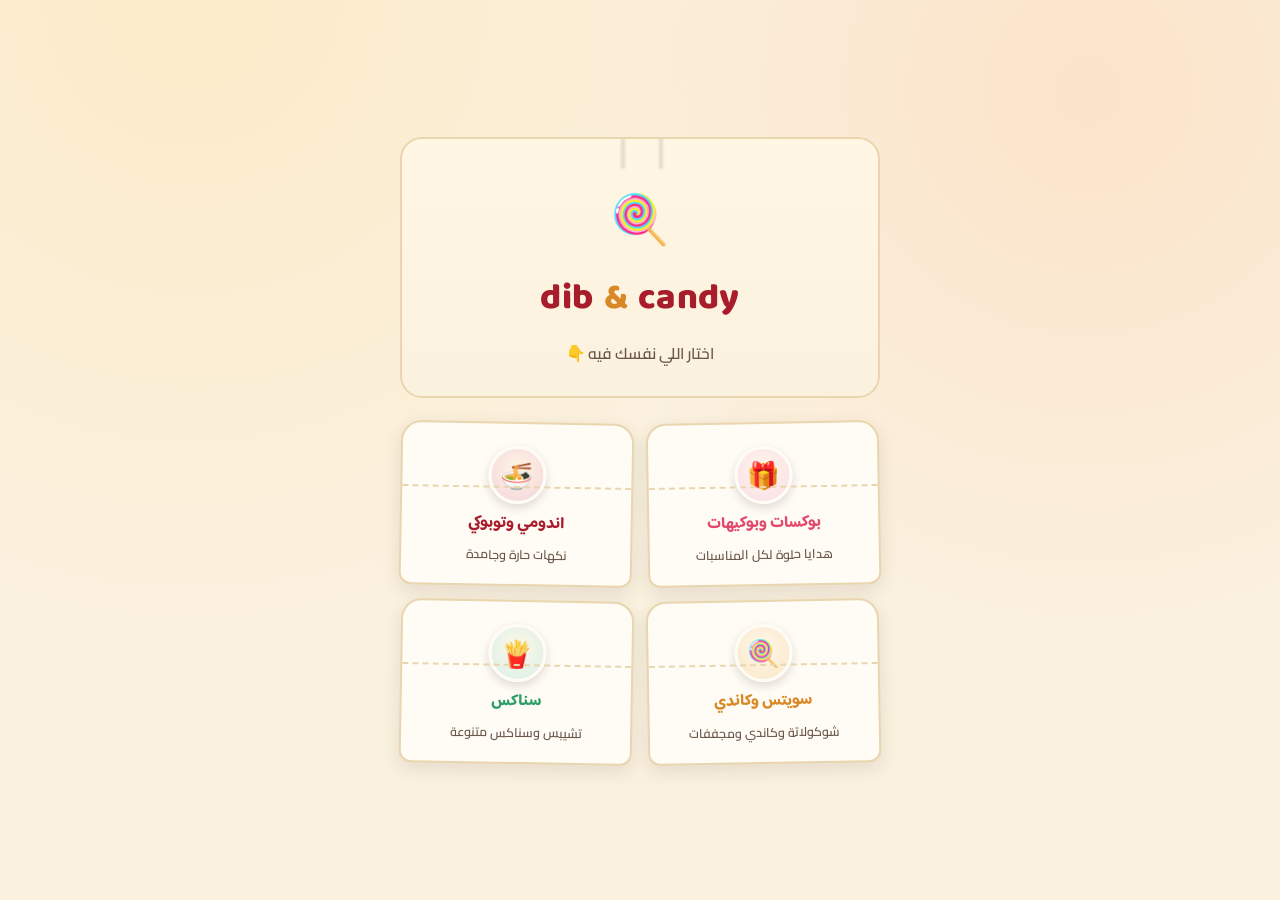
<file: index.html>
<!DOCTYPE html>
<html lang="ar" dir="rtl">
<head>
<meta charset="UTF-8">
<meta name="viewport" content="width=device-width, initial-scale=1.0, viewport-fit=cover">
<meta name="theme-color" content="#D6293A">
<meta name="description" content="dib & candy — بوكسات هدايا، اندومي وتوبوكي، سويتس وكاندي، وسناكس. اختار اللي نفسك فيه واطلب من واتساب.">
<title>🍭 dib &amp; candy</title>
<link rel="preconnect" href="https://fonts.googleapis.com">
<link rel="preconnect" href="https://fonts.gstatic.com" crossorigin>
<link href="https://fonts.googleapis.com/css2?family=Cairo:wght@400;600;700;800&family=Baloo+Bhaijaan+2:wght@600;700;800&display=swap" rel="stylesheet">

<style>
:root {
  --paper: #FBF1DF;
  --paper-2: #F5E6C8;
  --card: #FFFCF5;
  --ink: #2A1E19;
  --ink-soft: #6B564A;
  --red: #D6293A;
  --red-deep: #A81D2C;
  --gold: #F2A93B;
  --gold-deep: #D98826;
  --green: #2E9E68;
  --rose: #E2496B;
  --line: #E9D6AE;

  --font-display: "Baloo Bhaijaan 2", "Cairo", sans-serif;
  --font-body: "Cairo", sans-serif;
}

* { margin: 0; padding: 0; box-sizing: border-box; }
html { -webkit-text-size-adjust: 100%; scroll-behavior: smooth; }

@media (prefers-reduced-motion: reduce) {
  * { animation-duration: 0.001ms !important; animation-iteration-count: 1 !important; transition-duration: 0.001ms !important; }
}

body {
  font-family: var(--font-body);
  min-height: 100vh;
  min-height: 100dvh;
  color: var(--ink);
  background:
    radial-gradient(circle at 15% 0%, #FCEBC9 0%, transparent 45%),
    radial-gradient(circle at 85% 10%, #FBE3C9 0%, transparent 40%),
    var(--paper);
  overflow-x: hidden;
  display: flex;
  align-items: center;
  justify-content: center;
  padding: 40px 18px;
  position: relative;
}

.container {
  position: relative;
  z-index: 1;
  max-width: 480px;
  width: 100%;
}

/* ---------------- Header (matches shop header) ---------------- */

.header {
  position: relative;
  text-align: center;
  padding: 34px 16px 28px;
  margin-bottom: 24px;
  background: linear-gradient(180deg, #FFF6E4 0%, var(--paper) 100%);
  border: 2px solid var(--line);
  border-radius: 22px;
  overflow: hidden;
}

.header::before,
.header::after {
  content: "";
  position: absolute;
  top: -30px;
  width: 4px;
  height: 60px;
  background: rgba(42,30,25,0.12);
  border-radius: 4px;
  animation: steam 3.2s ease-in-out infinite;
  filter: blur(1px);
}
.header::before { left: 46%; animation-delay: 0s; }
.header::after  { left: 54%; animation-delay: 1.1s; }

@keyframes steam {
  0%   { transform: translateY(0) scaleY(0.8); opacity: 0; }
  25%  { opacity: .6; }
  60%  { opacity: .35; }
  100% { transform: translateY(-38px) scaleY(1.3); opacity: 0; }
}

.brand-emoji {
  font-size: 3rem;
  display: inline-block;
  transform-origin: 65% 75%;
}

.brand-name {
  font-family: var(--font-display);
  font-size: clamp(28px, 7vw, 36px);
  font-weight: 800;
  color: var(--red-deep);
  letter-spacing: 0.3px;
  margin-top: 6px;
}
.brand-name .amp { color: var(--gold-deep); font-weight: 800; padding: 0 3px; }

.tagline {
  margin-top: 8px;
  font-size: 15.5px;
  font-weight: 600;
  color: var(--ink-soft);
}

/* ---------------- Nav cards ---------------- */

.grid {
  display: grid;
  grid-template-columns: 1fr 1fr;
  gap: 14px;
}
@media (max-width: 420px) {
  .grid { grid-template-columns: 1fr; }
}

.card {
  --accent: var(--red);
  --accent-soft: var(--paper-2);
  position: relative;
  background: var(--card);
  color: var(--ink);
  text-decoration: none;
  border: 2px solid var(--line);
  border-radius: 20px 20px 12px 12px;
  padding: 22px 14px 18px;
  display: flex;
  flex-direction: column;
  align-items: center;
  gap: 8px;
  box-shadow: 0 6px 18px rgba(42, 30, 25, 0.10);
  transform: rotate(var(--tilt, 0deg));
  transition: transform 0.2s ease, box-shadow 0.2s ease, border-color .2s ease;
  overflow: hidden;
}
.card::before {
  content: "";
  position: absolute;
  top: 62px;
  left: 0;
  right: 0;
  height: 0;
  border-top: 2px dashed var(--line);
}
.card:nth-child(odd)  { --tilt: -1deg; }
.card:nth-child(even) { --tilt: 1deg; }

.card:hover,
.card:focus-visible {
  transform: rotate(0deg) translateY(-5px);
  box-shadow: 0 14px 26px rgba(42, 30, 25, 0.18);
  border-color: var(--accent);
}
.card:focus-visible { outline: 3px solid var(--gold-deep); outline-offset: 3px; }
.card:active { transform: rotate(0deg) translateY(-1px) scale(0.98); }

.card-icon {
  width: 58px;
  height: 58px;
  border-radius: 50%;
  background: radial-gradient(circle at 50% 40%, #FFF7E6 0%, var(--accent-soft) 75%);
  border: 3px solid var(--card);
  box-shadow: 0 4px 10px rgba(42,30,25,0.15);
  display: flex;
  align-items: center;
  justify-content: center;
  font-size: 1.65rem;
  margin-bottom: 2px;
}
.card-title {
  font-family: var(--font-display);
  font-weight: 700;
  font-size: 1rem;
  line-height: 1.3;
  color: var(--accent);
}
.card-sub {
  font-size: 0.78rem;
  color: var(--ink-soft);
  font-weight: 600;
}

.card--gift    { --accent: var(--rose); --accent-soft: #FBE3E9; }
.card--indomie { --accent: var(--red-deep); --accent-soft: #F7DCDC; }
.card--sweets  { --accent: var(--gold-deep); --accent-soft: #FBEBD1; }
.card--snacks  { --accent: var(--green); --accent-soft: #E1F2E8; }

/* ---------------- Entrance motion ---------------- */

@media (prefers-reduced-motion: no-preference) {
  .brand-emoji { animation: wiggle 0.7s ease 0.15s 1 both; }
  .tagline { animation: rise 0.5s ease 0.35s both; }
  .grid .card { opacity: 0; animation: rise 0.5s ease both; }
  .grid .card:nth-child(1) { animation-delay: 0.45s; }
  .grid .card:nth-child(2) { animation-delay: 0.55s; }
  .grid .card:nth-child(3) { animation-delay: 0.65s; }
  .grid .card:nth-child(4) { animation-delay: 0.75s; }
}

@keyframes wiggle {
  0%   { transform: rotate(0deg); }
  25%  { transform: rotate(-10deg); }
  55%  { transform: rotate(8deg); }
  80%  { transform: rotate(-4deg); }
  100% { transform: rotate(0deg); }
}
@keyframes rise {
  from { opacity: 0; transform: translateY(14px) rotate(var(--tilt, 0deg)); }
  to   { opacity: 1; transform: translateY(0) rotate(var(--tilt, 0deg)); }
}
</style>
</head>
<body>

<main class="container">
    <div class="header">
        <span class="brand-emoji" aria-hidden="true">🍭</span>
        <h1 class="brand-name">dib <span class="amp">&amp;</span> candy</h1>
        <p class="tagline">اختار اللي نفسك فيه 👇</p>
    </div>

    <nav class="grid" aria-label="أقسام المتجر">
        <a href="gift.html" class="card card--gift">
            <span class="card-icon" aria-hidden="true">🎁</span>
            <span class="card-title">بوكسات وبوكيهات</span>
            <span class="card-sub">هدايا حلوة لكل المناسبات</span>
        </a>
        <a href="indomie.html" class="card card--indomie">
            <span class="card-icon" aria-hidden="true">🍜</span>
            <span class="card-title">اندومي وتوبوكي</span>
            <span class="card-sub">نكهات حارة وجامدة</span>
        </a>
        <a href="sweets.html" class="card card--sweets">
            <span class="card-icon" aria-hidden="true">🍭</span>
            <span class="card-title">سويتس وكاندي</span>
            <span class="card-sub">شوكولاتة وكاندي ومجففات</span>
        </a>
        <a href="snacks.html" class="card card--snacks">
            <span class="card-icon" aria-hidden="true">🍟</span>
            <span class="card-title">سناكس</span>
            <span class="card-sub">تشيبس وسناكس متنوعة</span>
        </a>
    </nav>
</main>

</body>
</html>
</file>
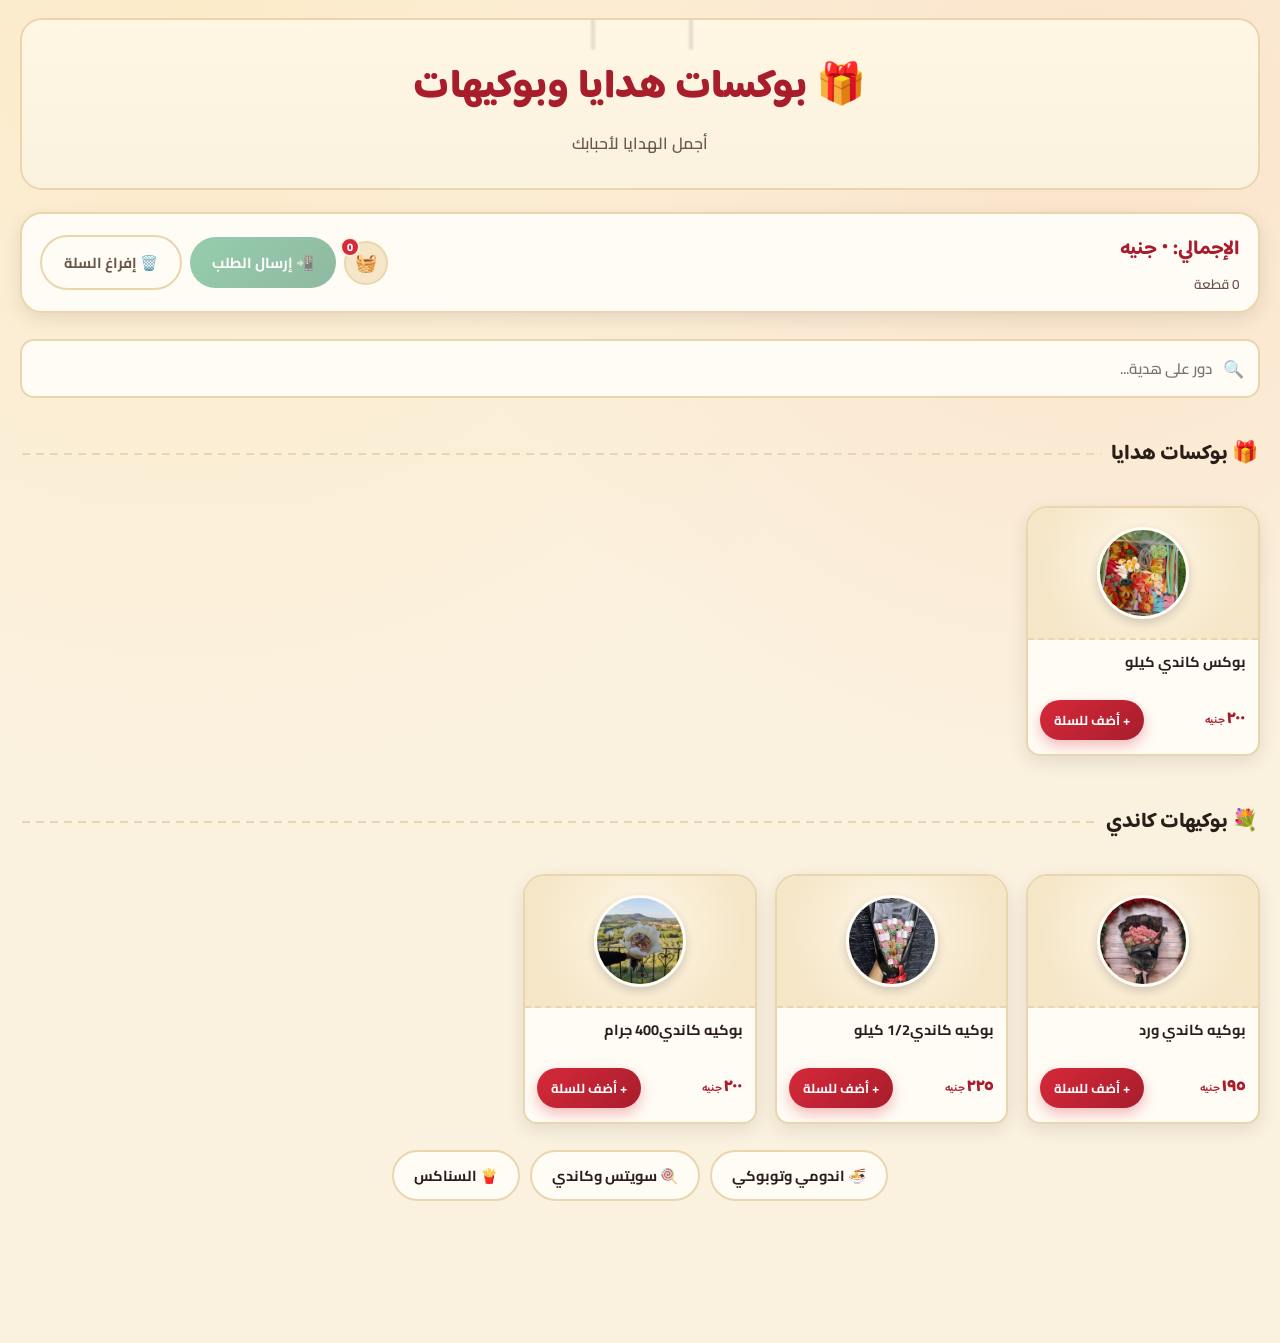
<file: gift.html>
<!DOCTYPE html>
<html lang="ar" dir="rtl">
<head>
    <meta charset="UTF-8">
    <meta name="viewport" content="width=device-width, initial-scale=1.0">
    <title>🎁 بوكسات هدايا وبوكيهات</title>
    <meta name="description" content="أجمل الهدايا لأحبابك — اطلب بسهولة وابعت طلبك على واتساب.">
    <link rel="preconnect" href="https://fonts.googleapis.com">
    <link href="https://fonts.googleapis.com/css2?family=Cairo:wght@400;600;700;800&family=Baloo+Bhaijaan+2:wght@600;700;800&display=swap" rel="stylesheet">
    <style>
/* ============================================================
   منتجات كوري — هوية بصرية "علبة نودلز"
   الألوان: ورقي دافئ + أحمر قوتشوجانج + ذهبي بيضة + أخضر سوجو
   ============================================================ */

:root {
  --paper: #FBF1DF;
  --paper-2: #F5E6C8;
  --card: #FFFCF5;
  --ink: #2A1E19;
  --ink-soft: #6B564A;
  --red: #D6293A;
  --red-deep: #A81D2C;
  --gold: #F2A93B;
  --gold-deep: #D98826;
  --green: #2E9E68;
  --green-deep: #21774C;
  --line: #E9D6AE;

  --font-display: "Baloo Bhaijaan 2", "Cairo", sans-serif;
  --font-body: "Cairo", sans-serif;

  --radius-lg: 22px;
  --radius-md: 14px;
  --shadow-card: 0 6px 18px rgba(42, 30, 25, 0.10);
  --shadow-pop: 0 10px 28px rgba(214, 41, 58, 0.28);
}

* { box-sizing: border-box; }

html { scroll-behavior: smooth; }

body {
  margin: 0;
  font-family: var(--font-body);
  background:
    radial-gradient(circle at 15% 0%, #FCEBC9 0%, transparent 45%),
    radial-gradient(circle at 85% 10%, #FBE3C9 0%, transparent 40%),
    var(--paper);
  color: var(--ink);
  min-height: 100vh;
  padding-bottom: 96px; /* room for mobile sticky bar */
}

@media (prefers-reduced-motion: reduce) {
  * { animation-duration: 0.001ms !important; animation-iteration-count: 1 !important; transition-duration: 0.001ms !important; }
}

.container {
  max-width: 1320px;
  margin: 0 auto;
  padding: 18px 20px 40px;
}

@media (min-width: 1600px) {
  .container { max-width: 1480px; }
}

/* ---------------- Header ---------------- */

.header {
  position: relative;
  text-align: center;
  padding: 34px 16px 30px;
  margin-bottom: 22px;
  background: linear-gradient(180deg, #FFF6E4 0%, var(--paper) 100%);
  border: 2px solid var(--line);
  border-radius: var(--radius-lg);
  overflow: hidden;
}

.header::before,
.header::after {
  content: "";
  position: absolute;
  top: -30px;
  width: 4px;
  height: 60px;
  background: rgba(42,30,25,0.12);
  border-radius: 4px;
  animation: steam 3.2s ease-in-out infinite;
  filter: blur(1px);
}
.header::before { left: 46%; animation-delay: 0s; }
.header::after  { left: 54%; animation-delay: 1.1s; }

@keyframes steam {
  0%   { transform: translateY(0) scaleY(0.8); opacity: 0; }
  25%  { opacity: .6; }
  60%  { opacity: .35; }
  100% { transform: translateY(-38px) scaleY(1.3); opacity: 0; }
}

.header h1 {
  font-family: var(--font-display);
  font-weight: 800;
  font-size: clamp(28px, 6vw, 40px);
  margin: 0 0 6px;
  color: var(--red-deep);
  letter-spacing: 0.5px;
}

.header p {
  margin: 0;
  color: var(--ink-soft);
  font-size: 16px;
  font-weight: 600;
}

/* ---------------- Category pills (page nav) ---------------- */

.navigation {
  display: flex;
  flex-wrap: wrap;
  gap: 10px;
  justify-content: center;
  margin: 26px 0 6px;
}

.nav-btn {
  text-decoration: none;
  font-family: var(--font-body);
  font-weight: 700;
  font-size: 14.5px;
  color: var(--ink);
  background: var(--card);
  border: 2px solid var(--line);
  padding: 10px 20px;
  border-radius: 999px;
  transition: transform .15s ease, background .15s ease, color .15s ease, border-color .15s ease;
}

.nav-btn:hover {
  transform: translateY(-2px);
  background: var(--gold);
  border-color: var(--gold-deep);
  color: var(--ink);
}

.nav-btn.active {
  background: var(--red);
  border-color: var(--red-deep);
  color: #fff;
}

/* ---------------- Search ---------------- */

.search-wrap {
  margin: 20px 0 8px;
  position: relative;
}

.search-wrap input {
  width: 100%;
  font-family: var(--font-body);
  font-size: 15px;
  font-weight: 600;
  padding: 13px 46px 13px 16px;
  border-radius: var(--radius-md);
  border: 2px solid var(--line);
  background: var(--card);
  color: var(--ink);
  outline: none;
  transition: border-color .15s ease;
}

.search-wrap input:focus {
  border-color: var(--red);
}

.search-wrap .search-icon {
  position: absolute;
  right: 16px;
  top: 50%;
  transform: translateY(-50%);
  font-size: 17px;
  pointer-events: none;
  opacity: 0.6;
}

/* ---------------- Cart summary bar ---------------- */

.cart-summary {
  position: sticky;
  top: 12px;
  z-index: 40;
  display: flex;
  align-items: center;
  justify-content: space-between;
  gap: 12px;
  flex-wrap: wrap;
  background: var(--card);
  border: 2px solid var(--line);
  border-radius: var(--radius-lg);
  padding: 14px 18px;
  box-shadow: var(--shadow-card);
  margin-bottom: 26px;
}

.cart-summary .total {
  font-family: var(--font-display);
  font-weight: 700;
  font-size: 20px;
  color: var(--red-deep);
}

.cart-summary .total span { font-size: 24px; }

.cart-summary .items-count {
  font-size: 13.5px;
  color: var(--ink-soft);
  font-weight: 600;
  margin-top: 2px;
}

.basket-btn {
  position: relative;
  font-family: var(--font-body);
  font-weight: 700;
  font-size: 18px;
  border: 2px solid var(--line);
  background: var(--paper-2);
  border-radius: 999px;
  width: 44px;
  height: 44px;
  display: flex;
  align-items: center;
  justify-content: center;
  cursor: pointer;
  transition: transform .12s ease, border-color .12s ease;
}
.basket-btn:hover { transform: translateY(-2px); border-color: var(--gold-deep); }

.basket-badge {
  position: absolute;
  top: -6px;
  left: -6px;
  min-width: 20px;
  height: 20px;
  padding: 0 5px;
  border-radius: 999px;
  background: var(--red);
  color: #fff;
  font-size: 11px;
  font-weight: 800;
  display: flex;
  align-items: center;
  justify-content: center;
  border: 2px solid var(--paper);
}

.order-btn, #clearCartBtn {
  font-family: var(--font-body);
  font-weight: 700;
  font-size: 14.5px;
  border: none;
  border-radius: 999px;
  padding: 12px 22px;
  cursor: pointer;
  transition: transform .12s ease, box-shadow .12s ease, opacity .15s ease;
}

.order-btn {
  background: linear-gradient(135deg, var(--green) 0%, var(--green-deep) 100%);
  color: #fff;
  box-shadow: 0 8px 18px rgba(46,158,104,0.35);
}

.order-btn:hover { transform: translateY(-2px); }
.order-btn:active { transform: translateY(0); }
.order-btn:disabled {
  opacity: 0.5;
  cursor: not-allowed;
  box-shadow: none;
  transform: none;
}

#clearCartBtn {
  background: transparent;
  color: var(--ink-soft);
  border: 2px solid var(--line);
}
#clearCartBtn:hover { border-color: var(--red); color: var(--red); }

/* ---------------- Section headers ---------------- */

.section-title {
  display: flex;
  align-items: center;
  gap: 10px;
  margin: 30px 2px 16px;
}

.section-title h2 {
  font-family: var(--font-display);
  font-size: 21px;
  font-weight: 700;
  color: var(--ink);
  margin: 0;
  white-space: nowrap;
}

.section-title .line {
  flex: 1;
  height: 2px;
  background: repeating-linear-gradient(90deg, var(--line) 0 8px, transparent 8px 14px);
}

/* ---------------- Products grid ---------------- */

.products-grid {
  display: grid;
  grid-template-columns: repeat(auto-fill, minmax(168px, 1fr));
  gap: 16px;
}

@media (min-width: 900px) {
  .products-grid { grid-template-columns: repeat(auto-fill, minmax(200px, 1fr)); gap: 18px; }
}

.product-card {
  position: relative;
  background: var(--card);
  border: 2px solid var(--line);
  border-radius: var(--radius-lg) var(--radius-lg) var(--radius-md) var(--radius-md);
  box-shadow: var(--shadow-card);
  overflow: hidden;
  display: flex;
  flex-direction: column;
  transition: transform .18s ease, box-shadow .18s ease;
}

.product-card:hover {
  transform: translateY(-4px);
  box-shadow: 0 14px 26px rgba(42,30,25,0.16);
}

.product-media {
  position: relative;
  height: 132px;
  display: flex;
  align-items: center;
  justify-content: center;
  background:
    radial-gradient(circle at 50% 40%, #FFF7E6 0%, var(--paper-2) 75%);
  border-bottom: 2px dashed var(--line);
}

.product-media img {
  width: 92px;
  height: 92px;
  object-fit: cover;
  border-radius: 50%;
  border: 3px solid var(--card);
  box-shadow: 0 4px 10px rgba(42,30,25,0.18);
  background: #fff;
}

.product-media .fallback-emoji {
  font-size: 40px;
  width: 92px;
  height: 92px;
  border-radius: 50%;
  display: flex;
  align-items: center;
  justify-content: center;
  background: var(--card);
  border: 3px solid var(--card);
  box-shadow: 0 4px 10px rgba(42,30,25,0.18);
}

/* price tag — next to quantity / add-to-cart */
.price-tag {
  display: flex;
  flex-direction: column;
  line-height: 1.15;
}
.price-tag .old-price-footer {
  font-size: 11px;
  font-weight: 700;
  text-decoration: line-through;
  color: var(--ink-soft);
  opacity: 0.85;
}
.price-tag .current-price {
  font-family: var(--font-display);
  font-weight: 800;
  font-size: 16px;
  color: var(--red-deep);
}
.price-tag .current-price small {
  font-size: 11px;
  font-weight: 600;
  margin-right: 2px;
}

.product-info {
  padding: 12px 12px 14px;
  display: flex;
  flex-direction: column;
  gap: 10px;
  flex: 1;
}

.product-name {
  font-size: 14.5px;
  font-weight: 700;
  color: var(--ink);
  line-height: 1.35;
  min-height: 38px;
}

.product-footer {
  margin-top: auto;
  display: flex;
  align-items: center;
  justify-content: space-between;
  gap: 8px;
}

/* stepper */
.stepper {
  display: flex;
  align-items: center;
  gap: 8px;
  background: var(--paper-2);
  border-radius: 999px;
  padding: 4px;
}

.stepper button {
  width: 26px;
  height: 26px;
  border-radius: 50%;
  border: none;
  background: var(--card);
  color: var(--red-deep);
  font-weight: 800;
  font-size: 16px;
  cursor: pointer;
  display: flex;
  align-items: center;
  justify-content: center;
  transition: background .12s ease, transform .12s ease;
}
.stepper button:hover { background: var(--gold); transform: scale(1.06); }
.stepper button:active { transform: scale(0.94); }

.stepper .qty {
  min-width: 18px;
  text-align: center;
  font-weight: 700;
  font-size: 14px;
}

.add-btn {
  border: none;
  background: linear-gradient(135deg, var(--red) 0%, var(--red-deep) 100%);
  color: #fff;
  font-family: var(--font-body);
  font-weight: 700;
  font-size: 13px;
  padding: 8px 14px;
  border-radius: 999px;
  cursor: pointer;
  box-shadow: 0 6px 14px rgba(214,41,58,0.30);
  transition: transform .12s ease;
}
.add-btn:hover { transform: translateY(-2px); }
.add-btn:active { transform: translateY(0); }

.product-card.in-cart {
  border-color: var(--red);
}

/* discount / offer badge */
.offer-ribbon {
  position: absolute;
  top: 8px;
  right: 8px;
  z-index: 2;
  background: var(--gold);
  color: var(--red-deep);
  font-family: var(--font-body);
  font-weight: 800;
  font-size: 10.5px;
  padding: 4px 9px;
  border-radius: 999px;
  border: 2px solid var(--card);
  transform: rotate(8deg);
  box-shadow: 0 3px 8px rgba(42,30,25,0.2);
}

/* ---------------- Empty state ---------------- */

.empty-state {
  text-align: center;
  padding: 40px 20px;
  color: var(--ink-soft);
  font-weight: 600;
}
.empty-state .emoji { font-size: 40px; display: block; margin-bottom: 10px; }

/* ---------------- Cart drawer (basket) — shared across all pages ---------------- */

.cart-backdrop {
  position: fixed;
  inset: 0;
  background: rgba(42, 30, 25, 0.45);
  opacity: 0;
  pointer-events: none;
  transition: opacity .25s ease;
  z-index: 199;
}
.cart-backdrop.show { opacity: 1; pointer-events: auto; }

.cart-drawer {
  position: fixed;
  top: 0;
  left: -100%;
  width: min(360px, 88vw);
  height: 100%;
  background: var(--paper);
  border-left: 2px solid var(--line);
  box-shadow: 12px 0 30px rgba(42,30,25,0.25);
  z-index: 200;
  display: flex;
  flex-direction: column;
  transition: left .3s ease;
}
.cart-drawer.open { left: 0; }

.cart-drawer-header {
  display: flex;
  align-items: center;
  justify-content: space-between;
  padding: 18px 18px 14px;
  border-bottom: 2px dashed var(--line);
}
.cart-drawer-header h3 {
  font-family: var(--font-display);
  font-size: 19px;
  margin: 0;
  color: var(--red-deep);
}
.drawer-close {
  width: 34px;
  height: 34px;
  border-radius: 50%;
  border: none;
  background: var(--card);
  border: 2px solid var(--line);
  font-size: 18px;
  line-height: 1;
  cursor: pointer;
  color: var(--ink-soft);
}
.drawer-close:hover { color: var(--red); border-color: var(--red); }

.cart-drawer-items {
  flex: 1;
  overflow-y: auto;
  padding: 10px 18px;
  display: flex;
  flex-direction: column;
  gap: 12px;
}

.drawer-item {
  display: flex;
  align-items: center;
  gap: 10px;
  padding-bottom: 12px;
  border-bottom: 1px dashed var(--line);
}
.drawer-item-info { flex: 1; min-width: 0; }
.drawer-item-name {
  font-weight: 700;
  font-size: 14px;
  color: var(--ink);
  overflow: hidden;
  text-overflow: ellipsis;
  white-space: nowrap;
}
.drawer-item-price {
  font-size: 12px;
  color: var(--ink-soft);
  font-weight: 600;
  margin-top: 2px;
}
.drawer-remove {
  background: none;
  border: none;
  font-size: 15px;
  cursor: pointer;
  opacity: 0.65;
  transition: opacity .12s ease;
}
.drawer-remove:hover { opacity: 1; }

.cart-drawer-footer {
  padding: 16px 18px 20px;
  border-top: 2px dashed var(--line);
  display: flex;
  flex-direction: column;
  gap: 10px;
  background: var(--card);
}
.drawer-total {
  font-family: var(--font-display);
  font-weight: 700;
  font-size: 19px;
  color: var(--red-deep);
  text-align: center;
}
.cart-drawer-footer .order-btn,
.cart-drawer-footer #drawerClearBtn {
  width: 100%;
  text-align: center;
}
#drawerClearBtn {
  background: transparent;
  color: var(--ink-soft);
  border: 2px solid var(--line);
  font-family: var(--font-body);
  font-weight: 700;
  font-size: 14px;
  padding: 10px;
  border-radius: 999px;
  cursor: pointer;
}
#drawerClearBtn:hover { border-color: var(--red); color: var(--red); }

/* ---------------- Toast ---------------- */

.toast {
  position: fixed;
  bottom: 20px;
  left: 50%;
  transform: translateX(-50%) translateY(20px);
  background: var(--ink);
  color: #fff;
  font-weight: 700;
  font-size: 14px;
  padding: 11px 22px;
  border-radius: 999px;
  opacity: 0;
  pointer-events: none;
  transition: opacity .25s ease, transform .25s ease;
  z-index: 100;
  white-space: nowrap;
}
.toast.show {
  opacity: 1;
  transform: translateX(-50%) translateY(0);
}

/* ---------------- Checkout modal (بيانات الاستلام) ---------------- */

.checkout-modal {
  position: fixed;
  inset: 0;
  z-index: 260;
  display: flex;
  align-items: flex-end;
  justify-content: center;
  opacity: 0;
  pointer-events: none;
  transition: opacity .25s ease;
}
.checkout-modal.open { opacity: 1; pointer-events: auto; }

@media (min-width: 561px) {
  .checkout-modal { align-items: center; }
}

.checkout-backdrop {
  position: absolute;
  inset: 0;
  background: rgba(42, 30, 25, 0.5);
}

.checkout-sheet {
  position: relative;
  width: 100%;
  max-width: 420px;
  max-height: 92vh;
  overflow-y: auto;
  background: var(--paper);
  border: 2px solid var(--line);
  border-radius: 22px 22px 0 0;
  box-shadow: 0 -10px 30px rgba(42,30,25,0.25);
  transform: translateY(24px);
  transition: transform .25s ease;
}
.checkout-modal.open .checkout-sheet { transform: translateY(0); }

@media (min-width: 561px) {
  .checkout-sheet {
    border-radius: 22px;
    box-shadow: 0 20px 50px rgba(42,30,25,0.3);
  }
}

.checkout-header {
  display: flex;
  align-items: center;
  justify-content: space-between;
  padding: 18px 18px 12px;
  border-bottom: 2px dashed var(--line);
}
.checkout-header h3 {
  font-family: var(--font-display);
  font-size: 19px;
  margin: 0;
  color: var(--red-deep);
}
.checkout-header p {
  margin: 4px 0 0;
  font-size: 12.5px;
  color: var(--ink-soft);
  font-weight: 600;
}

.checkout-form {
  padding: 16px 18px 20px;
  display: flex;
  flex-direction: column;
  gap: 14px;
}

.field label {
  display: block;
  font-size: 13.5px;
  font-weight: 700;
  color: var(--ink);
  margin-bottom: 6px;
}
.field label .req { color: var(--red); }

.field input,
.field textarea {
  width: 100%;
  font-family: var(--font-body);
  font-size: 15px;
  font-weight: 600;
  padding: 12px 14px;
  border-radius: var(--radius-md);
  border: 2px solid var(--line);
  background: var(--card);
  color: var(--ink);
  outline: none;
  transition: border-color .15s ease;
  resize: vertical;
}
.field input:focus,
.field textarea:focus { border-color: var(--red); }

.field-error {
  display: none;
  font-size: 12px;
  color: var(--red-deep);
  font-weight: 700;
  margin-top: 5px;
}
.field.invalid input,
.field.invalid textarea { border-color: var(--red); }
.field.invalid .field-error { display: block; }

.checkout-actions {
  display: flex;
  flex-direction: column;
  gap: 10px;
  margin-top: 4px;
}
.checkout-actions .order-btn { width: 100%; text-align: center; }
.checkout-cancel {
  background: transparent;
  color: var(--ink-soft);
  border: 2px solid var(--line);
  font-family: var(--font-body);
  font-weight: 700;
  font-size: 14px;
  padding: 10px;
  border-radius: 999px;
  cursor: pointer;
}
.checkout-cancel:hover { border-color: var(--red); color: var(--red); }


/* ---------------- Responsive ---------------- */

@media (max-width: 560px) {
  .cart-summary {
    position: fixed;
    left: 12px;
    right: 12px;
    bottom: 12px;
    top: auto;
    margin-bottom: 0;
    flex-direction: row;
    padding: 10px 14px;
  }
  .cart-summary .total { font-size: 16px; }
  .cart-summary .total span { font-size: 19px; }
  .order-btn, #clearCartBtn { padding: 10px 14px; font-size: 13px; }
  #clearCartBtn { display: none; } /* moved into order flow on mobile to save space */
  .container { padding-bottom: 10px; }
  .products-grid { grid-template-columns: repeat(auto-fill, minmax(148px, 1fr)); }
}

/* visible keyboard focus */
a:focus-visible, button:focus-visible, input:focus-visible {
  outline: 3px solid var(--gold-deep);
  outline-offset: 2px;
}

    </style>
</head>
<body>
    <div class="container">

        <div class="header">
            <h1>🎁 بوكسات هدايا وبوكيهات</h1>
            <p>أجمل الهدايا لأحبابك</p>
        </div>

        <div class="cart-summary">
            <div>
                <div class="total">الإجمالي: <span id="totalPrice">0</span> جنيه</div>
                <div class="items-count" id="itemsCount">0 قطعة</div>
            </div>
            <div style="display:flex; gap:8px; align-items:center;">
                <button type="button" class="basket-btn" id="basketToggle" aria-label="افتح السلة">
                    🧺<span class="basket-badge" id="basketBadge">0</span>
                </button>
                <button class="order-btn" onclick="sendOrder()" disabled>📲 إرسال الطلب</button>
                <button id="clearCartBtn" type="button">🗑️ إفراغ السلة</button>
            </div>
        </div>

        <div class="search-wrap">
            <input id="productSearch" type="text" placeholder="دور على هدية..." autocomplete="off">
            <span class="search-icon">🔍</span>
        </div>

        <div id="productsGrid" class="products-grid"></div>

        <div class="navigation">
            <a href="indomie.html" class="nav-btn">🍜 اندومي وتوبوكي</a>
            <a href="sweets.html" class="nav-btn">🍭 سويتس وكاندي</a>
            <a href="snacks.html" class="nav-btn">🍟 السناكس</a>
        </div>
    </div>

    <script>
const pageProducts = [
    { id: 1, name: "بوكس كاندي كيلو", price: 200, image: "images/590013428_122183255222534221_2591091920877548781_n.jpg", category: "🎁 بوكسات هدايا" },
    { id: 2, name: "بوكيه كاندي ورد", price: 195, image: "images/471490613_122132388296534221_3026138478561388993_n.jpg", category: "💐 بوكيهات كاندي" },
    { id: 3, name: "بوكيه كاندي1/2 كيلو", price: 225, image: "images/500237808_122157333926534221_5994852618903866407_n.jpg", category: "💐 بوكيهات كاندي" },
    { id: 4, name: "بوكيه كاندي400 جرام", price: 200, image: "images/616614097_122190183560534221_1203341407964140385_n.jpg", category: "💐 بوكيهات كاندي" }
];
    </script>
    <script>
/* ============================================================
   محرك السلة المشترك — يعمل على كل صفحات المتجر
   يعتمد على مصفوفة `pageProducts` المُعرَّفة داخل كل صفحة
   ============================================================ */

// 👇 غيّر الرقم ده لرقم واتساب المحل (بصيغة دولية بدون + أو صفر أول)
const WHATSAPP_NUMBER = "201000000000";

const CART_KEY = "korean_shop_cart_v1";

/* ---------- تخزين السلة (يشتغل عبر كل الصفحات) ---------- */

let memoryCart = {}; // fallback لو localStorage مش متاح (زي معاينة Claude)
let storageAvailable = true;

try {
  const testKey = "__storage_test__";
  window.localStorage.setItem(testKey, "1");
  window.localStorage.removeItem(testKey);
} catch (e) {
  storageAvailable = false;
}

function loadCart() {
  if (!storageAvailable) return memoryCart;
  try {
    const raw = window.localStorage.getItem(CART_KEY);
    return raw ? JSON.parse(raw) : {};
  } catch (e) {
    return {};
  }
}

function saveCart(cart) {
  if (!storageAvailable) {
    memoryCart = cart;
    return;
  }
  try {
    window.localStorage.setItem(CART_KEY, JSON.stringify(cart));
  } catch (e) {
    memoryCart = cart;
  }
}

let cart = loadCart(); // { [id]: { name, price, qty } }

/* ---------- أدوات مساعدة ---------- */

function formatPrice(n) {
  return n.toLocaleString("ar-EG");
}

function showToast(msg) {
  let toast = document.querySelector(".toast");
  if (!toast) {
    toast = document.createElement("div");
    toast.className = "toast";
    document.body.appendChild(toast);
  }
  toast.textContent = msg;
  toast.classList.add("show");
  clearTimeout(toast._timer);
  toast._timer = setTimeout(() => toast.classList.remove("show"), 1600);
}

/* ---------- عمليات السلة ---------- */

function addToCart(product) {
  const existing = cart[product.id];
  cart[product.id] = {
    name: product.name,
    price: product.price,
    qty: existing ? existing.qty + 1 : 1,
  };
  saveCart(cart);
  renderAll();
  showToast(`✅ اتضاف ${product.name}`);
}

function changeQty(id, delta) {
  const item = cart[id];
  if (!item) return;
  item.qty += delta;
  if (item.qty <= 0) delete cart[id];
  saveCart(cart);
  renderAll();
}

function removeFromCart(id) {
  if (!cart[id]) return;
  delete cart[id];
  saveCart(cart);
  renderAll();
}

function clearCart() {
  if (Object.keys(cart).length === 0) return;
  const ok = window.confirm("متأكد عايز تفرّغ السلة؟");
  if (!ok) return;
  cart = {};
  saveCart(cart);
  renderAll();
  showToast("🗑️ اتفرغت السلة");
}

function cartTotals() {
  let total = 0;
  let count = 0;
  Object.values(cart).forEach((item) => {
    total += item.price * item.qty;
    count += item.qty;
  });
  return { total, count };
}

/* ---------- بيانات المستلم (تتحفظ عشان متكتبهاش كل مرة) ---------- */

const CUSTOMER_KEY = "korean_shop_customer_v1";

function loadCustomerInfo() {
  if (!storageAvailable) return {};
  try {
    const raw = window.localStorage.getItem(CUSTOMER_KEY);
    return raw ? JSON.parse(raw) : {};
  } catch (e) {
    return {};
  }
}

function saveCustomerInfo(info) {
  if (!storageAvailable) return;
  try {
    window.localStorage.setItem(CUSTOMER_KEY, JSON.stringify(info));
  } catch (e) {
    /* ignore */
  }
}

/* ---------- مودال بيانات الاستلام ---------- */

function ensureCheckoutModal() {
  if (document.getElementById("checkoutModal")) return;

  const modal = document.createElement("div");
  modal.className = "checkout-modal";
  modal.id = "checkoutModal";
  modal.innerHTML = `
    <div class="checkout-backdrop" id="checkoutBackdrop"></div>
    <div class="checkout-sheet" role="dialog" aria-modal="true" aria-labelledby="checkoutTitle">
      <div class="checkout-header">
        <div>
          <h3 id="checkoutTitle">🧾 بيانات الاستلام</h3>
          <p>هنبعت التفاصيل دي مع طلبك على واتساب</p>
        </div>
      </div>
      <form class="checkout-form" id="checkoutForm" novalidate>
        <div class="field" id="fieldName">
          <label for="custName">الاسم <span class="req">*</span></label>
          <input type="text" id="custName" name="name" placeholder="اكتب اسمك" autocomplete="name">
          <div class="field-error">من فضلك اكتب الاسم</div>
        </div>
        <div class="field" id="fieldPhone">
          <label for="custPhone">رقم الموبايل <span class="req">*</span></label>
          <input type="tel" id="custPhone" name="phone" placeholder="01xxxxxxxxx" autocomplete="tel" inputmode="numeric">
          <div class="field-error">اكتب رقم موبايل صحيح (11 رقم)</div>
        </div>
        <div class="field" id="fieldAddress">
          <label for="custAddress">العنوان <span class="req">*</span></label>
          <textarea id="custAddress" name="address" rows="2" placeholder="المحافظة، المنطقة، وأقرب علامة" autocomplete="street-address"></textarea>
          <div class="field-error">من فضلك اكتب العنوان</div>
        </div>
        <div class="field" id="fieldNotes">
          <label for="custNotes">ملاحظات (اختياري)</label>
          <textarea id="custNotes" name="notes" rows="2" placeholder="ميعاد التوصيل المناسب، تفاصيل إضافية..."></textarea>
        </div>
        <div class="checkout-actions">
          <button type="submit" class="order-btn">📲 تأكيد وإرسال الطلب</button>
          <button type="button" class="checkout-cancel" id="checkoutCancel">رجوع للسلة</button>
        </div>
      </form>
    </div>
  `;

  document.body.appendChild(modal);

  document.getElementById("checkoutBackdrop").addEventListener("click", closeCheckoutModal);
  document.getElementById("checkoutCancel").addEventListener("click", closeCheckoutModal);
  document.getElementById("checkoutForm").addEventListener("submit", handleCheckoutSubmit);
}

function openCheckoutModal() {
  const entries = Object.values(cart);
  if (entries.length === 0) {
    showToast("🛒 السلة لسه فاضية");
    return;
  }

  ensureCheckoutModal();

  const saved = loadCustomerInfo();
  document.getElementById("custName").value = saved.name || "";
  document.getElementById("custPhone").value = saved.phone || "";
  document.getElementById("custAddress").value = saved.address || "";
  document.getElementById("custNotes").value = "";

  ["fieldName", "fieldPhone", "fieldAddress"].forEach((id) =>
    document.getElementById(id).classList.remove("invalid")
  );

  closeCartDrawer();
  document.getElementById("checkoutModal").classList.add("open");
  document.body.style.overflow = "hidden";
}

function closeCheckoutModal() {
  const modal = document.getElementById("checkoutModal");
  if (modal) modal.classList.remove("open");
  document.body.style.overflow = "";
}

function handleCheckoutSubmit(e) {
  e.preventDefault();

  const name = document.getElementById("custName").value.trim();
  const phone = document.getElementById("custPhone").value.trim();
  const address = document.getElementById("custAddress").value.trim();
  const notes = document.getElementById("custNotes").value.trim();

  const phoneOk = /^01[0-9]{9}$/.test(phone.replace(/\s|-/g, ""));

  let valid = true;
  const setInvalid = (fieldId, ok) => {
    const el = document.getElementById(fieldId);
    el.classList.toggle("invalid", !ok);
    if (!ok) valid = false;
  };
  setInvalid("fieldName", name.length > 0);
  setInvalid("fieldPhone", phoneOk);
  setInvalid("fieldAddress", address.length > 0);

  if (!valid) return;

  saveCustomerInfo({ name, phone, address });
  closeCheckoutModal();
  sendOrder({ name, phone, address, notes });
}

/* ---------- بناء رسالة الطلب وإرسالها على واتساب ---------- */

function sendOrder(customer) {
  const entries = Object.values(cart);
  if (entries.length === 0) {
    showToast("🛒 السلة لسه فاضية");
    return;
  }

  if (!customer) {
    openCheckoutModal();
    return;
  }

  const { total, count } = cartTotals();
  let lines = ["📦 *طلب جديد*", ""];
  lines.push(`👤 الاسم: ${customer.name}`);
  lines.push(`📱 الموبايل: ${customer.phone}`);
  lines.push(`📍 العنوان: ${customer.address}`);
  if (customer.notes) lines.push(`📝 ملاحظات: ${customer.notes}`);
  lines.push("");
  lines.push("🛍️ الأصناف:");
  entries.forEach((item) => {
    lines.push(`• ${item.name} × ${item.qty} = ${formatPrice(item.price * item.qty)} جنيه`);
  });
  lines.push("");
  lines.push(`عدد القطع: ${count}`);
  lines.push(`💰 الإجمالي: ${formatPrice(total)} جنيه`);

  const text = encodeURIComponent(lines.join("\n"));
  const url = `https://wa.me/${WHATSAPP_NUMBER}?text=${text}`;
  window.open(url, "_blank");
  showToast("✅ جاري فتح واتساب لإرسال طلبك");
}

/* ---------- عرض المنتجات ---------- */

function fallbackEmojiFor(category) {
  if (!category) return "🍽️";
  const first = category.trim().split(" ")[0];
  return first || "🍽️";
}

function productCardHTML(product) {
  const inCart = cart[product.id];
  const qty = inCart ? inCart.qty : 0;
  const fallback = fallbackEmojiFor(product.category);
  const hasOffer = typeof product.oldPrice === "number" && product.oldPrice > product.price;

  return `
    <div class="product-card ${qty > 0 ? "in-cart" : ""}" data-id="${product.id}">
      <div class="product-media">
        ${hasOffer ? `<span class="offer-ribbon">🔥 عرض</span>` : ""}
        <img
          src="${product.image}"
          alt="${product.name}"
          loading="lazy"
          onerror="this.replaceWith(Object.assign(document.createElement('span'),{className:'fallback-emoji',textContent:'${fallback}'}))"
        />
      </div>
      <div class="product-info">
        <div class="product-name">${product.name}</div>
        <div class="product-footer">
          <div class="price-tag">
            ${hasOffer ? `<span class="old-price-footer">${formatPrice(product.oldPrice)} جنيه</span>` : ""}
            <span class="current-price">${formatPrice(product.price)}<small>جنيه</small></span>
          </div>
          ${
            qty > 0
              ? `<div class="stepper">
                   <button type="button" aria-label="زوّد الكمية" onclick="changeQty(${product.id}, 1)">+</button>
                   <span class="qty">${qty}</span>
                   <button type="button" aria-label="قلّل الكمية" onclick="changeQty(${product.id}, -1)">−</button>
                 </div>`
              : `<button type="button" class="add-btn" onclick='addToCart(${JSON.stringify(product)})'>+ أضف للسلة</button>`
          }
        </div>
      </div>
    </div>
  `;
}

function groupByCategory(products) {
  const groups = new Map();
  products.forEach((p) => {
    const key = p.category || "منتجات";
    if (!groups.has(key)) groups.set(key, []);
    groups.get(key).push(p);
  });
  return groups;
}

function renderProducts(filterText = "") {
  const grid = document.getElementById("productsGrid");
  if (!grid || typeof pageProducts === "undefined") return;

  const query = filterText.trim();
  const filtered = query
    ? pageProducts.filter((p) => p.name.includes(query))
    : pageProducts;

  if (filtered.length === 0) {
    grid.innerHTML = `
      <div class="empty-state" style="grid-column: 1 / -1;">
        <span class="emoji">🔍</span>
        مفيش منتجات مطابقة لبحثك
      </div>`;
    return;
  }

  const groups = groupByCategory(filtered);
  let html = "";
  groups.forEach((items, category) => {
    html += `
      <div class="section-title" style="grid-column: 1 / -1;">
        <h2>${category}</h2>
        <div class="line"></div>
      </div>
    `;
    items.forEach((p) => {
      html += productCardHTML(p);
    });
  });

  grid.innerHTML = html;
}

function renderSummary() {
  const { total, count } = cartTotals();
  const totalEl = document.getElementById("totalPrice");
  const countEl = document.getElementById("itemsCount");
  const orderBtn = document.querySelector(".order-btn");

  if (totalEl) totalEl.textContent = formatPrice(total);
  if (countEl) countEl.textContent = `${count} قطعة`;
  if (orderBtn) orderBtn.disabled = count === 0;
}

/* ---------- السلة الجانبية (تفتح من أي صفحة في المتجر) ---------- */

function ensureCartDrawer() {
  if (document.getElementById("cartDrawer")) return;

  const backdrop = document.createElement("div");
  backdrop.className = "cart-backdrop";
  backdrop.id = "cartBackdrop";
  backdrop.addEventListener("click", closeCartDrawer);

  const drawer = document.createElement("aside");
  drawer.className = "cart-drawer";
  drawer.id = "cartDrawer";
  drawer.setAttribute("aria-label", "سلة الطلبات");
  drawer.innerHTML = `
    <div class="cart-drawer-header">
      <h3>🧺 سلة الطلبات</h3>
      <button type="button" class="drawer-close" onclick="closeCartDrawer()" aria-label="اغلاق السلة">×</button>
    </div>
    <div class="cart-drawer-items" id="cartDrawerItems"></div>
    <div class="cart-drawer-footer">
      <div class="drawer-total">الإجمالي: <span id="drawerTotalPrice">0</span> جنيه</div>
      <button type="button" class="order-btn" id="drawerOrderBtn" onclick="sendOrder()">📲 إرسال الطلب</button>
      <button type="button" id="drawerClearBtn">🗑️ إفراغ السلة</button>
    </div>
  `;

  document.body.append(backdrop, drawer);
  document.getElementById("drawerClearBtn").addEventListener("click", clearCart);
}

function openCartDrawer() {
  ensureCartDrawer();
  document.getElementById("cartDrawer").classList.add("open");
  document.getElementById("cartBackdrop").classList.add("show");
  document.body.style.overflow = "hidden";
  renderDrawer();
}

function closeCartDrawer() {
  const drawer = document.getElementById("cartDrawer");
  const backdrop = document.getElementById("cartBackdrop");
  if (drawer) drawer.classList.remove("open");
  if (backdrop) backdrop.classList.remove("show");
  document.body.style.overflow = "";
}

function renderDrawer() {
  const wrap = document.getElementById("cartDrawerItems");
  if (!wrap) return;

  const entries = Object.entries(cart);

  if (entries.length === 0) {
    wrap.innerHTML = `
      <div class="empty-state">
        <span class="emoji">🧺</span>
        السلة فاضية دلوقتي
      </div>`;
  } else {
    wrap.innerHTML = entries
      .map(
        ([id, item]) => `
      <div class="drawer-item" data-id="${id}">
        <div class="drawer-item-info">
          <div class="drawer-item-name">${item.name}</div>
          <div class="drawer-item-price">${formatPrice(item.price)} جنيه × ${item.qty} = ${formatPrice(item.price * item.qty)} جنيه</div>
        </div>
        <div class="stepper">
          <button type="button" aria-label="زوّد" onclick="changeQty(${id}, 1)">+</button>
          <span class="qty">${item.qty}</span>
          <button type="button" aria-label="قلّل" onclick="changeQty(${id}, -1)">−</button>
        </div>
        <button type="button" class="drawer-remove" onclick="removeFromCart(${id})" aria-label="احذف من السلة">🗑️</button>
      </div>`
      )
      .join("");
  }

  const { total } = cartTotals();
  const totalEl = document.getElementById("drawerTotalPrice");
  const orderBtn = document.getElementById("drawerOrderBtn");
  if (totalEl) totalEl.textContent = formatPrice(total);
  if (orderBtn) orderBtn.disabled = entries.length === 0;
}

function renderAll() {
  const searchInput = document.getElementById("productSearch");
  renderProducts(searchInput ? searchInput.value : "");
  renderSummary();

  const badge = document.getElementById("basketBadge");
  if (badge) {
    const { count } = cartTotals();
    badge.textContent = count;
  }

  const drawer = document.getElementById("cartDrawer");
  if (drawer && drawer.classList.contains("open")) renderDrawer();
}

/* ---------- تشغيل ---------- */

document.addEventListener("DOMContentLoaded", () => {
  ensureCartDrawer();
  renderAll();

  const clearBtn = document.getElementById("clearCartBtn");
  if (clearBtn) clearBtn.addEventListener("click", clearCart);

  const basketBtn = document.getElementById("basketToggle");
  if (basketBtn) basketBtn.addEventListener("click", openCartDrawer);

  const searchInput = document.getElementById("productSearch");
  if (searchInput) {
    searchInput.addEventListener("input", () => renderProducts(searchInput.value));
  }

  document.addEventListener("keydown", (e) => {
    if (e.key === "Escape") {
      closeCartDrawer();
      closeCheckoutModal();
    }
  });
});

    </script>
</body>
</html>
</file>
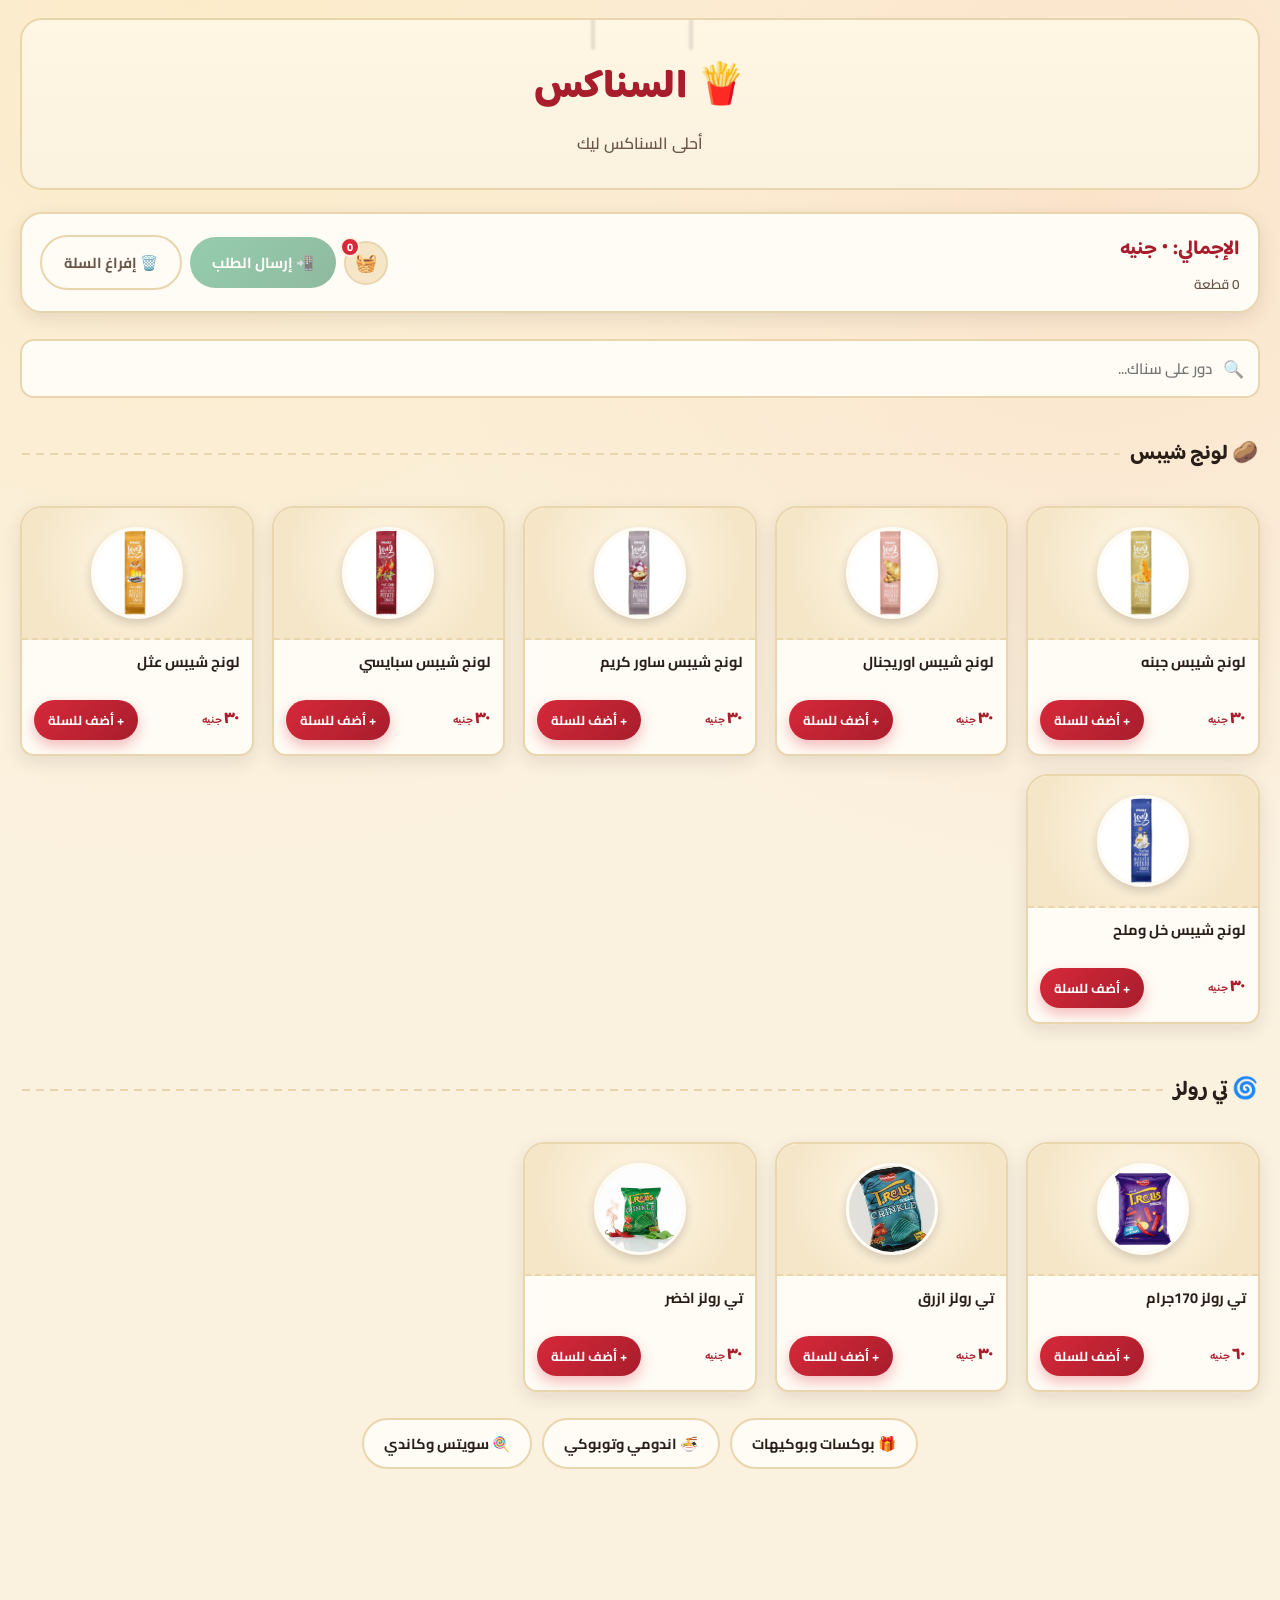
<file: snacks.html>
<!DOCTYPE html>
<html lang="ar" dir="rtl">
<head>
    <meta charset="UTF-8">
    <meta name="viewport" content="width=device-width, initial-scale=1.0">
    <title>🍟 السناكس</title>
    <meta name="description" content="أحلى السناكس ليك — اطلب بسهولة وابعت طلبك على واتساب.">
    <link rel="preconnect" href="https://fonts.googleapis.com">
    <link href="https://fonts.googleapis.com/css2?family=Cairo:wght@400;600;700;800&family=Baloo+Bhaijaan+2:wght@600;700;800&display=swap" rel="stylesheet">
    <style>
/* ============================================================
   منتجات كوري — هوية بصرية "علبة نودلز"
   الألوان: ورقي دافئ + أحمر قوتشوجانج + ذهبي بيضة + أخضر سوجو
   ============================================================ */

:root {
  --paper: #FBF1DF;
  --paper-2: #F5E6C8;
  --card: #FFFCF5;
  --ink: #2A1E19;
  --ink-soft: #6B564A;
  --red: #D6293A;
  --red-deep: #A81D2C;
  --gold: #F2A93B;
  --gold-deep: #D98826;
  --green: #2E9E68;
  --green-deep: #21774C;
  --line: #E9D6AE;

  --font-display: "Baloo Bhaijaan 2", "Cairo", sans-serif;
  --font-body: "Cairo", sans-serif;

  --radius-lg: 22px;
  --radius-md: 14px;
  --shadow-card: 0 6px 18px rgba(42, 30, 25, 0.10);
  --shadow-pop: 0 10px 28px rgba(214, 41, 58, 0.28);
}

* { box-sizing: border-box; }

html { scroll-behavior: smooth; }

body {
  margin: 0;
  font-family: var(--font-body);
  background:
    radial-gradient(circle at 15% 0%, #FCEBC9 0%, transparent 45%),
    radial-gradient(circle at 85% 10%, #FBE3C9 0%, transparent 40%),
    var(--paper);
  color: var(--ink);
  min-height: 100vh;
  padding-bottom: 96px; /* room for mobile sticky bar */
}

@media (prefers-reduced-motion: reduce) {
  * { animation-duration: 0.001ms !important; animation-iteration-count: 1 !important; transition-duration: 0.001ms !important; }
}

.container {
  max-width: 1320px;
  margin: 0 auto;
  padding: 18px 20px 40px;
}

@media (min-width: 1600px) {
  .container { max-width: 1480px; }
}

/* ---------------- Header ---------------- */

.header {
  position: relative;
  text-align: center;
  padding: 34px 16px 30px;
  margin-bottom: 22px;
  background: linear-gradient(180deg, #FFF6E4 0%, var(--paper) 100%);
  border: 2px solid var(--line);
  border-radius: var(--radius-lg);
  overflow: hidden;
}

.header::before,
.header::after {
  content: "";
  position: absolute;
  top: -30px;
  width: 4px;
  height: 60px;
  background: rgba(42,30,25,0.12);
  border-radius: 4px;
  animation: steam 3.2s ease-in-out infinite;
  filter: blur(1px);
}
.header::before { left: 46%; animation-delay: 0s; }
.header::after  { left: 54%; animation-delay: 1.1s; }

@keyframes steam {
  0%   { transform: translateY(0) scaleY(0.8); opacity: 0; }
  25%  { opacity: .6; }
  60%  { opacity: .35; }
  100% { transform: translateY(-38px) scaleY(1.3); opacity: 0; }
}

.header h1 {
  font-family: var(--font-display);
  font-weight: 800;
  font-size: clamp(28px, 6vw, 40px);
  margin: 0 0 6px;
  color: var(--red-deep);
  letter-spacing: 0.5px;
}

.header p {
  margin: 0;
  color: var(--ink-soft);
  font-size: 16px;
  font-weight: 600;
}

/* ---------------- Category pills (page nav) ---------------- */

.navigation {
  display: flex;
  flex-wrap: wrap;
  gap: 10px;
  justify-content: center;
  margin: 26px 0 6px;
}

.nav-btn {
  text-decoration: none;
  font-family: var(--font-body);
  font-weight: 700;
  font-size: 14.5px;
  color: var(--ink);
  background: var(--card);
  border: 2px solid var(--line);
  padding: 10px 20px;
  border-radius: 999px;
  transition: transform .15s ease, background .15s ease, color .15s ease, border-color .15s ease;
}

.nav-btn:hover {
  transform: translateY(-2px);
  background: var(--gold);
  border-color: var(--gold-deep);
  color: var(--ink);
}

.nav-btn.active {
  background: var(--red);
  border-color: var(--red-deep);
  color: #fff;
}

/* ---------------- Search ---------------- */

.search-wrap {
  margin: 20px 0 8px;
  position: relative;
}

.search-wrap input {
  width: 100%;
  font-family: var(--font-body);
  font-size: 15px;
  font-weight: 600;
  padding: 13px 46px 13px 16px;
  border-radius: var(--radius-md);
  border: 2px solid var(--line);
  background: var(--card);
  color: var(--ink);
  outline: none;
  transition: border-color .15s ease;
}

.search-wrap input:focus {
  border-color: var(--red);
}

.search-wrap .search-icon {
  position: absolute;
  right: 16px;
  top: 50%;
  transform: translateY(-50%);
  font-size: 17px;
  pointer-events: none;
  opacity: 0.6;
}

/* ---------------- Cart summary bar ---------------- */

.cart-summary {
  position: sticky;
  top: 12px;
  z-index: 40;
  display: flex;
  align-items: center;
  justify-content: space-between;
  gap: 12px;
  flex-wrap: wrap;
  background: var(--card);
  border: 2px solid var(--line);
  border-radius: var(--radius-lg);
  padding: 14px 18px;
  box-shadow: var(--shadow-card);
  margin-bottom: 26px;
}

.cart-summary .total {
  font-family: var(--font-display);
  font-weight: 700;
  font-size: 20px;
  color: var(--red-deep);
}

.cart-summary .total span { font-size: 24px; }

.cart-summary .items-count {
  font-size: 13.5px;
  color: var(--ink-soft);
  font-weight: 600;
  margin-top: 2px;
}

.basket-btn {
  position: relative;
  font-family: var(--font-body);
  font-weight: 700;
  font-size: 18px;
  border: 2px solid var(--line);
  background: var(--paper-2);
  border-radius: 999px;
  width: 44px;
  height: 44px;
  display: flex;
  align-items: center;
  justify-content: center;
  cursor: pointer;
  transition: transform .12s ease, border-color .12s ease;
}
.basket-btn:hover { transform: translateY(-2px); border-color: var(--gold-deep); }

.basket-badge {
  position: absolute;
  top: -6px;
  left: -6px;
  min-width: 20px;
  height: 20px;
  padding: 0 5px;
  border-radius: 999px;
  background: var(--red);
  color: #fff;
  font-size: 11px;
  font-weight: 800;
  display: flex;
  align-items: center;
  justify-content: center;
  border: 2px solid var(--paper);
}

.order-btn, #clearCartBtn {
  font-family: var(--font-body);
  font-weight: 700;
  font-size: 14.5px;
  border: none;
  border-radius: 999px;
  padding: 12px 22px;
  cursor: pointer;
  transition: transform .12s ease, box-shadow .12s ease, opacity .15s ease;
}

.order-btn {
  background: linear-gradient(135deg, var(--green) 0%, var(--green-deep) 100%);
  color: #fff;
  box-shadow: 0 8px 18px rgba(46,158,104,0.35);
}

.order-btn:hover { transform: translateY(-2px); }
.order-btn:active { transform: translateY(0); }
.order-btn:disabled {
  opacity: 0.5;
  cursor: not-allowed;
  box-shadow: none;
  transform: none;
}

#clearCartBtn {
  background: transparent;
  color: var(--ink-soft);
  border: 2px solid var(--line);
}
#clearCartBtn:hover { border-color: var(--red); color: var(--red); }

/* ---------------- Section headers ---------------- */

.section-title {
  display: flex;
  align-items: center;
  gap: 10px;
  margin: 30px 2px 16px;
}

.section-title h2 {
  font-family: var(--font-display);
  font-size: 21px;
  font-weight: 700;
  color: var(--ink);
  margin: 0;
  white-space: nowrap;
}

.section-title .line {
  flex: 1;
  height: 2px;
  background: repeating-linear-gradient(90deg, var(--line) 0 8px, transparent 8px 14px);
}

/* ---------------- Products grid ---------------- */

.products-grid {
  display: grid;
  grid-template-columns: repeat(auto-fill, minmax(168px, 1fr));
  gap: 16px;
}

@media (min-width: 900px) {
  .products-grid { grid-template-columns: repeat(auto-fill, minmax(200px, 1fr)); gap: 18px; }
}

.product-card {
  position: relative;
  background: var(--card);
  border: 2px solid var(--line);
  border-radius: var(--radius-lg) var(--radius-lg) var(--radius-md) var(--radius-md);
  box-shadow: var(--shadow-card);
  overflow: hidden;
  display: flex;
  flex-direction: column;
  transition: transform .18s ease, box-shadow .18s ease;
}

.product-card:hover {
  transform: translateY(-4px);
  box-shadow: 0 14px 26px rgba(42,30,25,0.16);
}

.product-media {
  position: relative;
  height: 132px;
  display: flex;
  align-items: center;
  justify-content: center;
  background:
    radial-gradient(circle at 50% 40%, #FFF7E6 0%, var(--paper-2) 75%);
  border-bottom: 2px dashed var(--line);
}

.product-media img {
  width: 92px;
  height: 92px;
  object-fit: cover;
  border-radius: 50%;
  border: 3px solid var(--card);
  box-shadow: 0 4px 10px rgba(42,30,25,0.18);
  background: #fff;
}

.product-media .fallback-emoji {
  font-size: 40px;
  width: 92px;
  height: 92px;
  border-radius: 50%;
  display: flex;
  align-items: center;
  justify-content: center;
  background: var(--card);
  border: 3px solid var(--card);
  box-shadow: 0 4px 10px rgba(42,30,25,0.18);
}

/* price tag — next to quantity / add-to-cart */
.price-tag {
  display: flex;
  flex-direction: column;
  line-height: 1.15;
}
.price-tag .old-price-footer {
  font-size: 11px;
  font-weight: 700;
  text-decoration: line-through;
  color: var(--ink-soft);
  opacity: 0.85;
}
.price-tag .current-price {
  font-family: var(--font-display);
  font-weight: 800;
  font-size: 16px;
  color: var(--red-deep);
}
.price-tag .current-price small {
  font-size: 11px;
  font-weight: 600;
  margin-right: 2px;
}

.product-info {
  padding: 12px 12px 14px;
  display: flex;
  flex-direction: column;
  gap: 10px;
  flex: 1;
}

.product-name {
  font-size: 14.5px;
  font-weight: 700;
  color: var(--ink);
  line-height: 1.35;
  min-height: 38px;
}

.product-footer {
  margin-top: auto;
  display: flex;
  align-items: center;
  justify-content: space-between;
  gap: 8px;
}

/* stepper */
.stepper {
  display: flex;
  align-items: center;
  gap: 8px;
  background: var(--paper-2);
  border-radius: 999px;
  padding: 4px;
}

.stepper button {
  width: 26px;
  height: 26px;
  border-radius: 50%;
  border: none;
  background: var(--card);
  color: var(--red-deep);
  font-weight: 800;
  font-size: 16px;
  cursor: pointer;
  display: flex;
  align-items: center;
  justify-content: center;
  transition: background .12s ease, transform .12s ease;
}
.stepper button:hover { background: var(--gold); transform: scale(1.06); }
.stepper button:active { transform: scale(0.94); }

.stepper .qty {
  min-width: 18px;
  text-align: center;
  font-weight: 700;
  font-size: 14px;
}

.add-btn {
  border: none;
  background: linear-gradient(135deg, var(--red) 0%, var(--red-deep) 100%);
  color: #fff;
  font-family: var(--font-body);
  font-weight: 700;
  font-size: 13px;
  padding: 8px 14px;
  border-radius: 999px;
  cursor: pointer;
  box-shadow: 0 6px 14px rgba(214,41,58,0.30);
  transition: transform .12s ease;
}
.add-btn:hover { transform: translateY(-2px); }
.add-btn:active { transform: translateY(0); }

.product-card.in-cart {
  border-color: var(--red);
}

/* discount / offer badge */
.offer-ribbon {
  position: absolute;
  top: 8px;
  right: 8px;
  z-index: 2;
  background: var(--gold);
  color: var(--red-deep);
  font-family: var(--font-body);
  font-weight: 800;
  font-size: 10.5px;
  padding: 4px 9px;
  border-radius: 999px;
  border: 2px solid var(--card);
  transform: rotate(8deg);
  box-shadow: 0 3px 8px rgba(42,30,25,0.2);
}

/* ---------------- Empty state ---------------- */

.empty-state {
  text-align: center;
  padding: 40px 20px;
  color: var(--ink-soft);
  font-weight: 600;
}
.empty-state .emoji { font-size: 40px; display: block; margin-bottom: 10px; }

/* ---------------- Cart drawer (basket) — shared across all pages ---------------- */

.cart-backdrop {
  position: fixed;
  inset: 0;
  background: rgba(42, 30, 25, 0.45);
  opacity: 0;
  pointer-events: none;
  transition: opacity .25s ease;
  z-index: 199;
}
.cart-backdrop.show { opacity: 1; pointer-events: auto; }

.cart-drawer {
  position: fixed;
  top: 0;
  left: -100%;
  width: min(360px, 88vw);
  height: 100%;
  background: var(--paper);
  border-left: 2px solid var(--line);
  box-shadow: 12px 0 30px rgba(42,30,25,0.25);
  z-index: 200;
  display: flex;
  flex-direction: column;
  transition: left .3s ease;
}
.cart-drawer.open { left: 0; }

.cart-drawer-header {
  display: flex;
  align-items: center;
  justify-content: space-between;
  padding: 18px 18px 14px;
  border-bottom: 2px dashed var(--line);
}
.cart-drawer-header h3 {
  font-family: var(--font-display);
  font-size: 19px;
  margin: 0;
  color: var(--red-deep);
}
.drawer-close {
  width: 34px;
  height: 34px;
  border-radius: 50%;
  border: none;
  background: var(--card);
  border: 2px solid var(--line);
  font-size: 18px;
  line-height: 1;
  cursor: pointer;
  color: var(--ink-soft);
}
.drawer-close:hover { color: var(--red); border-color: var(--red); }

.cart-drawer-items {
  flex: 1;
  overflow-y: auto;
  padding: 10px 18px;
  display: flex;
  flex-direction: column;
  gap: 12px;
}

.drawer-item {
  display: flex;
  align-items: center;
  gap: 10px;
  padding-bottom: 12px;
  border-bottom: 1px dashed var(--line);
}
.drawer-item-info { flex: 1; min-width: 0; }
.drawer-item-name {
  font-weight: 700;
  font-size: 14px;
  color: var(--ink);
  overflow: hidden;
  text-overflow: ellipsis;
  white-space: nowrap;
}
.drawer-item-price {
  font-size: 12px;
  color: var(--ink-soft);
  font-weight: 600;
  margin-top: 2px;
}
.drawer-remove {
  background: none;
  border: none;
  font-size: 15px;
  cursor: pointer;
  opacity: 0.65;
  transition: opacity .12s ease;
}
.drawer-remove:hover { opacity: 1; }

.cart-drawer-footer {
  padding: 16px 18px 20px;
  border-top: 2px dashed var(--line);
  display: flex;
  flex-direction: column;
  gap: 10px;
  background: var(--card);
}
.drawer-total {
  font-family: var(--font-display);
  font-weight: 700;
  font-size: 19px;
  color: var(--red-deep);
  text-align: center;
}
.cart-drawer-footer .order-btn,
.cart-drawer-footer #drawerClearBtn {
  width: 100%;
  text-align: center;
}
#drawerClearBtn {
  background: transparent;
  color: var(--ink-soft);
  border: 2px solid var(--line);
  font-family: var(--font-body);
  font-weight: 700;
  font-size: 14px;
  padding: 10px;
  border-radius: 999px;
  cursor: pointer;
}
#drawerClearBtn:hover { border-color: var(--red); color: var(--red); }

/* ---------------- Toast ---------------- */

.toast {
  position: fixed;
  bottom: 20px;
  left: 50%;
  transform: translateX(-50%) translateY(20px);
  background: var(--ink);
  color: #fff;
  font-weight: 700;
  font-size: 14px;
  padding: 11px 22px;
  border-radius: 999px;
  opacity: 0;
  pointer-events: none;
  transition: opacity .25s ease, transform .25s ease;
  z-index: 100;
  white-space: nowrap;
}
.toast.show {
  opacity: 1;
  transform: translateX(-50%) translateY(0);
}

/* ---------------- Checkout modal (بيانات الاستلام) ---------------- */

.checkout-modal {
  position: fixed;
  inset: 0;
  z-index: 260;
  display: flex;
  align-items: flex-end;
  justify-content: center;
  opacity: 0;
  pointer-events: none;
  transition: opacity .25s ease;
}
.checkout-modal.open { opacity: 1; pointer-events: auto; }

@media (min-width: 561px) {
  .checkout-modal { align-items: center; }
}

.checkout-backdrop {
  position: absolute;
  inset: 0;
  background: rgba(42, 30, 25, 0.5);
}

.checkout-sheet {
  position: relative;
  width: 100%;
  max-width: 420px;
  max-height: 92vh;
  overflow-y: auto;
  background: var(--paper);
  border: 2px solid var(--line);
  border-radius: 22px 22px 0 0;
  box-shadow: 0 -10px 30px rgba(42,30,25,0.25);
  transform: translateY(24px);
  transition: transform .25s ease;
}
.checkout-modal.open .checkout-sheet { transform: translateY(0); }

@media (min-width: 561px) {
  .checkout-sheet {
    border-radius: 22px;
    box-shadow: 0 20px 50px rgba(42,30,25,0.3);
  }
}

.checkout-header {
  display: flex;
  align-items: center;
  justify-content: space-between;
  padding: 18px 18px 12px;
  border-bottom: 2px dashed var(--line);
}
.checkout-header h3 {
  font-family: var(--font-display);
  font-size: 19px;
  margin: 0;
  color: var(--red-deep);
}
.checkout-header p {
  margin: 4px 0 0;
  font-size: 12.5px;
  color: var(--ink-soft);
  font-weight: 600;
}

.checkout-form {
  padding: 16px 18px 20px;
  display: flex;
  flex-direction: column;
  gap: 14px;
}

.field label {
  display: block;
  font-size: 13.5px;
  font-weight: 700;
  color: var(--ink);
  margin-bottom: 6px;
}
.field label .req { color: var(--red); }

.field input,
.field textarea {
  width: 100%;
  font-family: var(--font-body);
  font-size: 15px;
  font-weight: 600;
  padding: 12px 14px;
  border-radius: var(--radius-md);
  border: 2px solid var(--line);
  background: var(--card);
  color: var(--ink);
  outline: none;
  transition: border-color .15s ease;
  resize: vertical;
}
.field input:focus,
.field textarea:focus { border-color: var(--red); }

.field-error {
  display: none;
  font-size: 12px;
  color: var(--red-deep);
  font-weight: 700;
  margin-top: 5px;
}
.field.invalid input,
.field.invalid textarea { border-color: var(--red); }
.field.invalid .field-error { display: block; }

.checkout-actions {
  display: flex;
  flex-direction: column;
  gap: 10px;
  margin-top: 4px;
}
.checkout-actions .order-btn { width: 100%; text-align: center; }
.checkout-cancel {
  background: transparent;
  color: var(--ink-soft);
  border: 2px solid var(--line);
  font-family: var(--font-body);
  font-weight: 700;
  font-size: 14px;
  padding: 10px;
  border-radius: 999px;
  cursor: pointer;
}
.checkout-cancel:hover { border-color: var(--red); color: var(--red); }


/* ---------------- Responsive ---------------- */

@media (max-width: 560px) {
  .cart-summary {
    position: fixed;
    left: 12px;
    right: 12px;
    bottom: 12px;
    top: auto;
    margin-bottom: 0;
    flex-direction: row;
    padding: 10px 14px;
  }
  .cart-summary .total { font-size: 16px; }
  .cart-summary .total span { font-size: 19px; }
  .order-btn, #clearCartBtn { padding: 10px 14px; font-size: 13px; }
  #clearCartBtn { display: none; } /* moved into order flow on mobile to save space */
  .container { padding-bottom: 10px; }
  .products-grid { grid-template-columns: repeat(auto-fill, minmax(148px, 1fr)); }
}

/* visible keyboard focus */
a:focus-visible, button:focus-visible, input:focus-visible {
  outline: 3px solid var(--gold-deep);
  outline-offset: 2px;
}

    </style>
</head>
<body>
    <div class="container">

        <div class="header">
            <h1>🍟 السناكس</h1>
            <p>أحلى السناكس ليك</p>
        </div>

        <div class="cart-summary">
            <div>
                <div class="total">الإجمالي: <span id="totalPrice">0</span> جنيه</div>
                <div class="items-count" id="itemsCount">0 قطعة</div>
            </div>
            <div style="display:flex; gap:8px; align-items:center;">
                <button type="button" class="basket-btn" id="basketToggle" aria-label="افتح السلة">
                    🧺<span class="basket-badge" id="basketBadge">0</span>
                </button>
                <button class="order-btn" onclick="sendOrder()" disabled>📲 إرسال الطلب</button>
                <button id="clearCartBtn" type="button">🗑️ إفراغ السلة</button>
            </div>
        </div>

        <div class="search-wrap">
            <input id="productSearch" type="text" placeholder="دور على سناك..." autocomplete="off">
            <span class="search-icon">🔍</span>
        </div>

        <div id="productsGrid" class="products-grid"></div>

        <div class="navigation">
            <a href="gift.html" class="nav-btn">🎁 بوكسات وبوكيهات</a>
            <a href="indomie.html" class="nav-btn">🍜 اندومي وتوبوكي</a>
            <a href="sweets.html" class="nav-btn">🍭 سويتس وكاندي</a>
        </div>
    </div>

    <script>
const pageProducts = [
    { id: 300, name: "لونج شيبس جبنه", price: 30, image: "images/656377_main.avif", category: "🥔 لونج شيبس" },
    { id: 301, name: "لونج شيبس اوريجنال", price: 30, image: "images/656375_main.avif", category: "🥔 لونج شيبس" },
    { id: 302, name: "لونج شيبس ساور كريم", price: 30, image: "images/1.avif", category: "🥔 لونج شيبس" },
    { id: 303, name: "لونج شيبس سبايسي", price: 30, image: "images/656380_main.avif", category: "🥔 لونج شيبس" },
    { id: 304, name: "لونج شيبس عثل", price: 30, image: "images/656379_main.avif", category: "🥔 لونج شيبس" },
    { id: 305, name: "لونج شيبس خل وملح", price: 30, image: "images/656376_main.avif", category: "🥔 لونج شيبس" },
    { id: 306, name: "تي رولز 170جرام", price: 60, image: "images/24a327dc-4a84-44cd-b637-30d90d9b3e0e-1000x1000-gEYhHl8nKucpmzQ8GJXFyfpaCnUa9K8Im4lsGJWB.webp", category: "🌀 تي رولز" },
    { id: 307, name: "تي رولز ازرق", price: 30, image: "images/ازرق.jpg", category: "🌀 تي رولز" },
    { id: 308, name: "تي رولز اخضر", price: 30, image: "images/9fdfd4b4-058d-44d8-adcb-a73d0ed44e4d-1000x1000-pnwYBTlyFo1LZbdA05pBiRDSZa3pX9CNVoTzI8QY.jpg", category: "🌀 تي رولز" }
];
    </script>
    <script>
/* ============================================================
   محرك السلة المشترك — يعمل على كل صفحات المتجر
   يعتمد على مصفوفة `pageProducts` المُعرَّفة داخل كل صفحة
   ============================================================ */

// 👇 غيّر الرقم ده لرقم واتساب المحل (بصيغة دولية بدون + أو صفر أول)
const WHATSAPP_NUMBER = "201000000000";

const CART_KEY = "korean_shop_cart_v1";

/* ---------- تخزين السلة (يشتغل عبر كل الصفحات) ---------- */

let memoryCart = {}; // fallback لو localStorage مش متاح (زي معاينة Claude)
let storageAvailable = true;

try {
  const testKey = "__storage_test__";
  window.localStorage.setItem(testKey, "1");
  window.localStorage.removeItem(testKey);
} catch (e) {
  storageAvailable = false;
}

function loadCart() {
  if (!storageAvailable) return memoryCart;
  try {
    const raw = window.localStorage.getItem(CART_KEY);
    return raw ? JSON.parse(raw) : {};
  } catch (e) {
    return {};
  }
}

function saveCart(cart) {
  if (!storageAvailable) {
    memoryCart = cart;
    return;
  }
  try {
    window.localStorage.setItem(CART_KEY, JSON.stringify(cart));
  } catch (e) {
    memoryCart = cart;
  }
}

let cart = loadCart(); // { [id]: { name, price, qty } }

/* ---------- أدوات مساعدة ---------- */

function formatPrice(n) {
  return n.toLocaleString("ar-EG");
}

function showToast(msg) {
  let toast = document.querySelector(".toast");
  if (!toast) {
    toast = document.createElement("div");
    toast.className = "toast";
    document.body.appendChild(toast);
  }
  toast.textContent = msg;
  toast.classList.add("show");
  clearTimeout(toast._timer);
  toast._timer = setTimeout(() => toast.classList.remove("show"), 1600);
}

/* ---------- عمليات السلة ---------- */

function addToCart(product) {
  const existing = cart[product.id];
  cart[product.id] = {
    name: product.name,
    price: product.price,
    qty: existing ? existing.qty + 1 : 1,
  };
  saveCart(cart);
  renderAll();
  showToast(`✅ اتضاف ${product.name}`);
}

function changeQty(id, delta) {
  const item = cart[id];
  if (!item) return;
  item.qty += delta;
  if (item.qty <= 0) delete cart[id];
  saveCart(cart);
  renderAll();
}

function removeFromCart(id) {
  if (!cart[id]) return;
  delete cart[id];
  saveCart(cart);
  renderAll();
}

function clearCart() {
  if (Object.keys(cart).length === 0) return;
  const ok = window.confirm("متأكد عايز تفرّغ السلة؟");
  if (!ok) return;
  cart = {};
  saveCart(cart);
  renderAll();
  showToast("🗑️ اتفرغت السلة");
}

function cartTotals() {
  let total = 0;
  let count = 0;
  Object.values(cart).forEach((item) => {
    total += item.price * item.qty;
    count += item.qty;
  });
  return { total, count };
}

/* ---------- بيانات المستلم (تتحفظ عشان متكتبهاش كل مرة) ---------- */

const CUSTOMER_KEY = "korean_shop_customer_v1";

function loadCustomerInfo() {
  if (!storageAvailable) return {};
  try {
    const raw = window.localStorage.getItem(CUSTOMER_KEY);
    return raw ? JSON.parse(raw) : {};
  } catch (e) {
    return {};
  }
}

function saveCustomerInfo(info) {
  if (!storageAvailable) return;
  try {
    window.localStorage.setItem(CUSTOMER_KEY, JSON.stringify(info));
  } catch (e) {
    /* ignore */
  }
}

/* ---------- مودال بيانات الاستلام ---------- */

function ensureCheckoutModal() {
  if (document.getElementById("checkoutModal")) return;

  const modal = document.createElement("div");
  modal.className = "checkout-modal";
  modal.id = "checkoutModal";
  modal.innerHTML = `
    <div class="checkout-backdrop" id="checkoutBackdrop"></div>
    <div class="checkout-sheet" role="dialog" aria-modal="true" aria-labelledby="checkoutTitle">
      <div class="checkout-header">
        <div>
          <h3 id="checkoutTitle">🧾 بيانات الاستلام</h3>
          <p>هنبعت التفاصيل دي مع طلبك على واتساب</p>
        </div>
      </div>
      <form class="checkout-form" id="checkoutForm" novalidate>
        <div class="field" id="fieldName">
          <label for="custName">الاسم <span class="req">*</span></label>
          <input type="text" id="custName" name="name" placeholder="اكتب اسمك" autocomplete="name">
          <div class="field-error">من فضلك اكتب الاسم</div>
        </div>
        <div class="field" id="fieldPhone">
          <label for="custPhone">رقم الموبايل <span class="req">*</span></label>
          <input type="tel" id="custPhone" name="phone" placeholder="01xxxxxxxxx" autocomplete="tel" inputmode="numeric">
          <div class="field-error">اكتب رقم موبايل صحيح (11 رقم)</div>
        </div>
        <div class="field" id="fieldAddress">
          <label for="custAddress">العنوان <span class="req">*</span></label>
          <textarea id="custAddress" name="address" rows="2" placeholder="المحافظة، المنطقة، وأقرب علامة" autocomplete="street-address"></textarea>
          <div class="field-error">من فضلك اكتب العنوان</div>
        </div>
        <div class="field" id="fieldNotes">
          <label for="custNotes">ملاحظات (اختياري)</label>
          <textarea id="custNotes" name="notes" rows="2" placeholder="ميعاد التوصيل المناسب، تفاصيل إضافية..."></textarea>
        </div>
        <div class="checkout-actions">
          <button type="submit" class="order-btn">📲 تأكيد وإرسال الطلب</button>
          <button type="button" class="checkout-cancel" id="checkoutCancel">رجوع للسلة</button>
        </div>
      </form>
    </div>
  `;

  document.body.appendChild(modal);

  document.getElementById("checkoutBackdrop").addEventListener("click", closeCheckoutModal);
  document.getElementById("checkoutCancel").addEventListener("click", closeCheckoutModal);
  document.getElementById("checkoutForm").addEventListener("submit", handleCheckoutSubmit);
}

function openCheckoutModal() {
  const entries = Object.values(cart);
  if (entries.length === 0) {
    showToast("🛒 السلة لسه فاضية");
    return;
  }

  ensureCheckoutModal();

  const saved = loadCustomerInfo();
  document.getElementById("custName").value = saved.name || "";
  document.getElementById("custPhone").value = saved.phone || "";
  document.getElementById("custAddress").value = saved.address || "";
  document.getElementById("custNotes").value = "";

  ["fieldName", "fieldPhone", "fieldAddress"].forEach((id) =>
    document.getElementById(id).classList.remove("invalid")
  );

  closeCartDrawer();
  document.getElementById("checkoutModal").classList.add("open");
  document.body.style.overflow = "hidden";
}

function closeCheckoutModal() {
  const modal = document.getElementById("checkoutModal");
  if (modal) modal.classList.remove("open");
  document.body.style.overflow = "";
}

function handleCheckoutSubmit(e) {
  e.preventDefault();

  const name = document.getElementById("custName").value.trim();
  const phone = document.getElementById("custPhone").value.trim();
  const address = document.getElementById("custAddress").value.trim();
  const notes = document.getElementById("custNotes").value.trim();

  const phoneOk = /^01[0-9]{9}$/.test(phone.replace(/\s|-/g, ""));

  let valid = true;
  const setInvalid = (fieldId, ok) => {
    const el = document.getElementById(fieldId);
    el.classList.toggle("invalid", !ok);
    if (!ok) valid = false;
  };
  setInvalid("fieldName", name.length > 0);
  setInvalid("fieldPhone", phoneOk);
  setInvalid("fieldAddress", address.length > 0);

  if (!valid) return;

  saveCustomerInfo({ name, phone, address });
  closeCheckoutModal();
  sendOrder({ name, phone, address, notes });
}

/* ---------- بناء رسالة الطلب وإرسالها على واتساب ---------- */

function sendOrder(customer) {
  const entries = Object.values(cart);
  if (entries.length === 0) {
    showToast("🛒 السلة لسه فاضية");
    return;
  }

  if (!customer) {
    openCheckoutModal();
    return;
  }

  const { total, count } = cartTotals();
  let lines = ["📦 *طلب جديد*", ""];
  lines.push(`👤 الاسم: ${customer.name}`);
  lines.push(`📱 الموبايل: ${customer.phone}`);
  lines.push(`📍 العنوان: ${customer.address}`);
  if (customer.notes) lines.push(`📝 ملاحظات: ${customer.notes}`);
  lines.push("");
  lines.push("🛍️ الأصناف:");
  entries.forEach((item) => {
    lines.push(`• ${item.name} × ${item.qty} = ${formatPrice(item.price * item.qty)} جنيه`);
  });
  lines.push("");
  lines.push(`عدد القطع: ${count}`);
  lines.push(`💰 الإجمالي: ${formatPrice(total)} جنيه`);

  const text = encodeURIComponent(lines.join("\n"));
  const url = `https://wa.me/${WHATSAPP_NUMBER}?text=${text}`;
  window.open(url, "_blank");
  showToast("✅ جاري فتح واتساب لإرسال طلبك");
}

/* ---------- عرض المنتجات ---------- */

function fallbackEmojiFor(category) {
  if (!category) return "🍽️";
  const first = category.trim().split(" ")[0];
  return first || "🍽️";
}

function productCardHTML(product) {
  const inCart = cart[product.id];
  const qty = inCart ? inCart.qty : 0;
  const fallback = fallbackEmojiFor(product.category);
  const hasOffer = typeof product.oldPrice === "number" && product.oldPrice > product.price;

  return `
    <div class="product-card ${qty > 0 ? "in-cart" : ""}" data-id="${product.id}">
      <div class="product-media">
        ${hasOffer ? `<span class="offer-ribbon">🔥 عرض</span>` : ""}
        <img
          src="${product.image}"
          alt="${product.name}"
          loading="lazy"
          onerror="this.replaceWith(Object.assign(document.createElement('span'),{className:'fallback-emoji',textContent:'${fallback}'}))"
        />
      </div>
      <div class="product-info">
        <div class="product-name">${product.name}</div>
        <div class="product-footer">
          <div class="price-tag">
            ${hasOffer ? `<span class="old-price-footer">${formatPrice(product.oldPrice)} جنيه</span>` : ""}
            <span class="current-price">${formatPrice(product.price)}<small>جنيه</small></span>
          </div>
          ${
            qty > 0
              ? `<div class="stepper">
                   <button type="button" aria-label="زوّد الكمية" onclick="changeQty(${product.id}, 1)">+</button>
                   <span class="qty">${qty}</span>
                   <button type="button" aria-label="قلّل الكمية" onclick="changeQty(${product.id}, -1)">−</button>
                 </div>`
              : `<button type="button" class="add-btn" onclick='addToCart(${JSON.stringify(product)})'>+ أضف للسلة</button>`
          }
        </div>
      </div>
    </div>
  `;
}

function groupByCategory(products) {
  const groups = new Map();
  products.forEach((p) => {
    const key = p.category || "منتجات";
    if (!groups.has(key)) groups.set(key, []);
    groups.get(key).push(p);
  });
  return groups;
}

function renderProducts(filterText = "") {
  const grid = document.getElementById("productsGrid");
  if (!grid || typeof pageProducts === "undefined") return;

  const query = filterText.trim();
  const filtered = query
    ? pageProducts.filter((p) => p.name.includes(query))
    : pageProducts;

  if (filtered.length === 0) {
    grid.innerHTML = `
      <div class="empty-state" style="grid-column: 1 / -1;">
        <span class="emoji">🔍</span>
        مفيش منتجات مطابقة لبحثك
      </div>`;
    return;
  }

  const groups = groupByCategory(filtered);
  let html = "";
  groups.forEach((items, category) => {
    html += `
      <div class="section-title" style="grid-column: 1 / -1;">
        <h2>${category}</h2>
        <div class="line"></div>
      </div>
    `;
    items.forEach((p) => {
      html += productCardHTML(p);
    });
  });

  grid.innerHTML = html;
}

function renderSummary() {
  const { total, count } = cartTotals();
  const totalEl = document.getElementById("totalPrice");
  const countEl = document.getElementById("itemsCount");
  const orderBtn = document.querySelector(".order-btn");

  if (totalEl) totalEl.textContent = formatPrice(total);
  if (countEl) countEl.textContent = `${count} قطعة`;
  if (orderBtn) orderBtn.disabled = count === 0;
}

/* ---------- السلة الجانبية (تفتح من أي صفحة في المتجر) ---------- */

function ensureCartDrawer() {
  if (document.getElementById("cartDrawer")) return;

  const backdrop = document.createElement("div");
  backdrop.className = "cart-backdrop";
  backdrop.id = "cartBackdrop";
  backdrop.addEventListener("click", closeCartDrawer);

  const drawer = document.createElement("aside");
  drawer.className = "cart-drawer";
  drawer.id = "cartDrawer";
  drawer.setAttribute("aria-label", "سلة الطلبات");
  drawer.innerHTML = `
    <div class="cart-drawer-header">
      <h3>🧺 سلة الطلبات</h3>
      <button type="button" class="drawer-close" onclick="closeCartDrawer()" aria-label="اغلاق السلة">×</button>
    </div>
    <div class="cart-drawer-items" id="cartDrawerItems"></div>
    <div class="cart-drawer-footer">
      <div class="drawer-total">الإجمالي: <span id="drawerTotalPrice">0</span> جنيه</div>
      <button type="button" class="order-btn" id="drawerOrderBtn" onclick="sendOrder()">📲 إرسال الطلب</button>
      <button type="button" id="drawerClearBtn">🗑️ إفراغ السلة</button>
    </div>
  `;

  document.body.append(backdrop, drawer);
  document.getElementById("drawerClearBtn").addEventListener("click", clearCart);
}

function openCartDrawer() {
  ensureCartDrawer();
  document.getElementById("cartDrawer").classList.add("open");
  document.getElementById("cartBackdrop").classList.add("show");
  document.body.style.overflow = "hidden";
  renderDrawer();
}

function closeCartDrawer() {
  const drawer = document.getElementById("cartDrawer");
  const backdrop = document.getElementById("cartBackdrop");
  if (drawer) drawer.classList.remove("open");
  if (backdrop) backdrop.classList.remove("show");
  document.body.style.overflow = "";
}

function renderDrawer() {
  const wrap = document.getElementById("cartDrawerItems");
  if (!wrap) return;

  const entries = Object.entries(cart);

  if (entries.length === 0) {
    wrap.innerHTML = `
      <div class="empty-state">
        <span class="emoji">🧺</span>
        السلة فاضية دلوقتي
      </div>`;
  } else {
    wrap.innerHTML = entries
      .map(
        ([id, item]) => `
      <div class="drawer-item" data-id="${id}">
        <div class="drawer-item-info">
          <div class="drawer-item-name">${item.name}</div>
          <div class="drawer-item-price">${formatPrice(item.price)} جنيه × ${item.qty} = ${formatPrice(item.price * item.qty)} جنيه</div>
        </div>
        <div class="stepper">
          <button type="button" aria-label="زوّد" onclick="changeQty(${id}, 1)">+</button>
          <span class="qty">${item.qty}</span>
          <button type="button" aria-label="قلّل" onclick="changeQty(${id}, -1)">−</button>
        </div>
        <button type="button" class="drawer-remove" onclick="removeFromCart(${id})" aria-label="احذف من السلة">🗑️</button>
      </div>`
      )
      .join("");
  }

  const { total } = cartTotals();
  const totalEl = document.getElementById("drawerTotalPrice");
  const orderBtn = document.getElementById("drawerOrderBtn");
  if (totalEl) totalEl.textContent = formatPrice(total);
  if (orderBtn) orderBtn.disabled = entries.length === 0;
}

function renderAll() {
  const searchInput = document.getElementById("productSearch");
  renderProducts(searchInput ? searchInput.value : "");
  renderSummary();

  const badge = document.getElementById("basketBadge");
  if (badge) {
    const { count } = cartTotals();
    badge.textContent = count;
  }

  const drawer = document.getElementById("cartDrawer");
  if (drawer && drawer.classList.contains("open")) renderDrawer();
}

/* ---------- تشغيل ---------- */

document.addEventListener("DOMContentLoaded", () => {
  ensureCartDrawer();
  renderAll();

  const clearBtn = document.getElementById("clearCartBtn");
  if (clearBtn) clearBtn.addEventListener("click", clearCart);

  const basketBtn = document.getElementById("basketToggle");
  if (basketBtn) basketBtn.addEventListener("click", openCartDrawer);

  const searchInput = document.getElementById("productSearch");
  if (searchInput) {
    searchInput.addEventListener("input", () => renderProducts(searchInput.value));
  }

  document.addEventListener("keydown", (e) => {
    if (e.key === "Escape") {
      closeCartDrawer();
      closeCheckoutModal();
    }
  });
});

    </script>
</body>
</html>
</file>
